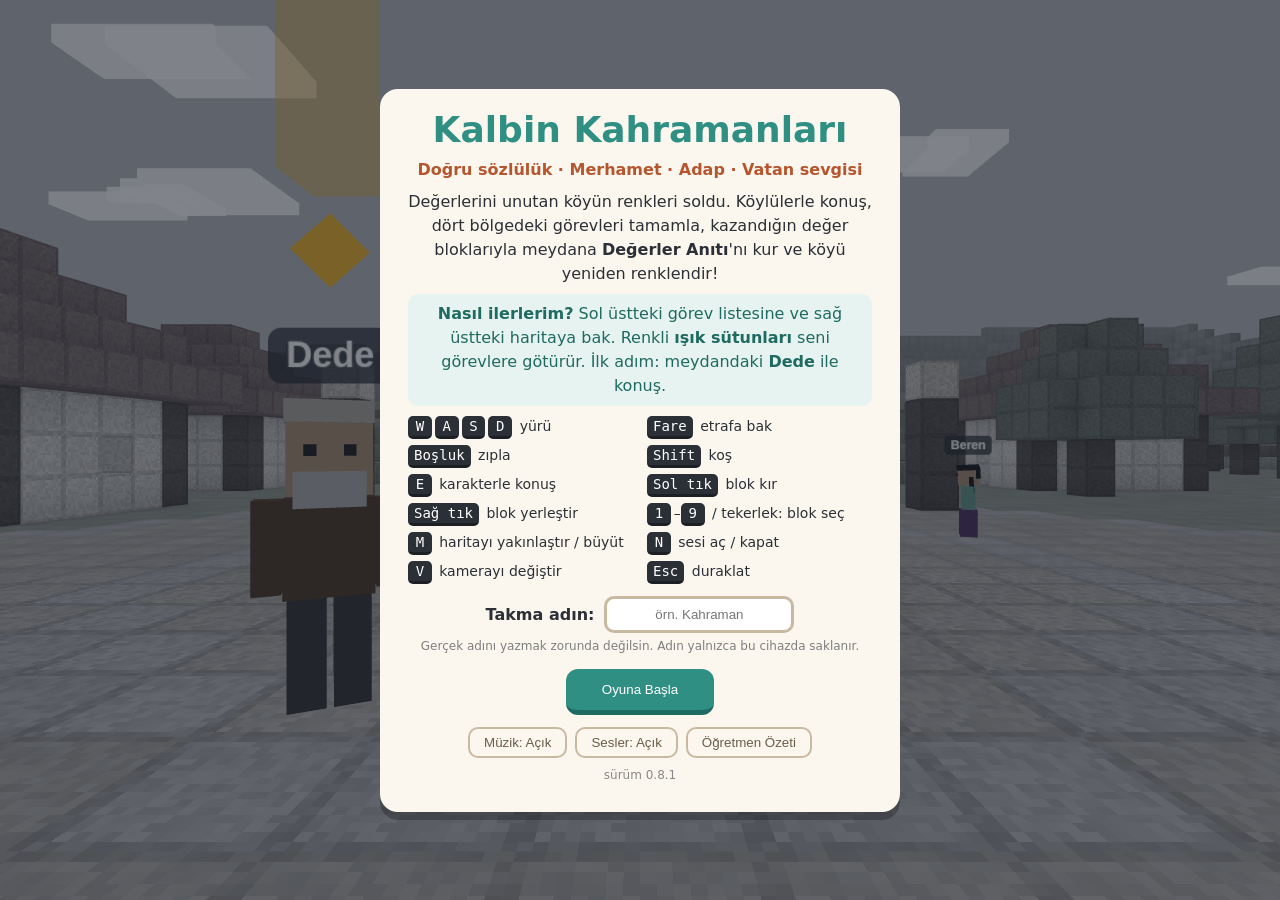
<file: index.html>
<!doctype html>
<html lang="tr">
<head>
  <meta charset="utf-8">
  <meta name="viewport" content="width=device-width, initial-scale=1, maximum-scale=1, user-scalable=no, viewport-fit=cover">
  <title>Kalbin Kahramanları</title>
  <link rel="stylesheet" href="css/style.css?v=10">
</head>
<body>
  <canvas id="oyun"></canvas>

  <div id="hud" class="gizli">
    <div id="nisangah"></div>
    <div id="ust-sol">
      <div class="oyun-adi">Kalbin Kahramanları</div>
      <div id="bolge-adi">Köy Meydanı</div>
    </div>
    <div id="bolge-bildirim"></div>
    <div id="surukle-ipucu" class="gizli">Etrafa bakmak için fareyi basılı tutup sürükle</div>
    <div id="mesaj"></div>
    <div id="konus-ipucu" class="gizli"></div>
    <div id="diyalog" class="gizli">
      <div class="d-ad"></div>
      <div class="d-metin"></div>
      <div class="d-secenekler"></div>
      <div class="d-ipucu"></div>
    </div>
    <div id="envanter-alani">
      <div id="secili-ad"></div>
      <div id="envanter"></div>
    </div>
    <div id="gorev-paneli"></div>
    <button id="ses-dugme" title="Sesi aç / kapat (N)" aria-label="Sesi aç / kapat">🔊</button>
    <canvas id="harita" width="340" height="340"></canvas>
    <div id="harita-ipucu"></div>
  </div>
  <div id="dokunmatik" class="gizli">
    <div id="kol"><div id="kol-topuz"></div></div>
    <button id="d-duraklat" class="d-tus" aria-label="Duraklat">II</button>
    <button id="d-kamera" class="d-tus">Kamera</button>
    <button id="d-koy" class="d-tus">Koy</button>
    <button id="d-kir" class="d-tus">Kır</button>
    <button id="d-zipla" class="d-tus">Zıpla</button>
    <button id="d-konus" class="d-tus gizli">Konuş</button>
  </div>
  <pre id="bilgi" class="gizli"></pre>

  <div id="giris">
    <div class="kart">
      <h1>Kalbin Kahramanları</h1>
      <p class="alt-baslik">Doğru sözlülük · Merhamet · Adap · Vatan sevgisi</p>
      <p>Değerlerini unutan köyün renkleri soldu. Köylülerle konuş, dört bölgedeki görevleri tamamla, kazandığın değer bloklarıyla meydana <b>Değerler Anıtı</b>'nı kur ve köyü yeniden renklendir!</p>
      <p class="ilk-adim"><b>Nasıl ilerlerim?</b> Sol üstteki görev listesine ve sağ üstteki haritaya bak. Renkli <b>ışık sütunları</b> seni görevlere götürür. İlk adım: meydandaki <b>Dede</b> ile konuş.</p>
      <ul class="tuslar dokunmatik-yardim gizli">
        <li><b>Sol kol:</b> yürü</li>
        <li><b>Ekranı kaydır:</b> etrafa bak</li>
        <li><b>Konuş:</b> karakterle konuş</li>
        <li><b>Kır / Koy:</b> blok kır, yerleştir</li>
        <li><b>Zıpla:</b> zıpla</li>
        <li><b>Alttaki kutular:</b> blok seç</li>
        <li><b>Haritaya dokun:</b> yakınlaştır / büyüt</li>
        <li><b>🔊:</b> sesi aç / kapat</li>
        <li><b>II:</b> duraklat</li>
      </ul>
      <ul class="tuslar klavye-yardim">
        <li><kbd>W</kbd><kbd>A</kbd><kbd>S</kbd><kbd>D</kbd> yürü</li>
        <li><kbd>Fare</kbd> etrafa bak</li>
        <li><kbd>Boşluk</kbd> zıpla</li>
        <li><kbd>Shift</kbd> koş</li>
        <li><kbd>E</kbd> karakterle konuş</li>
        <li><kbd>Sol tık</kbd> blok kır</li>
        <li><kbd>Sağ tık</kbd> blok yerleştir</li>
        <li><kbd>1</kbd>–<kbd>9</kbd> / tekerlek: blok seç</li>
        <li><kbd>M</kbd> haritayı yakınlaştır / büyüt</li>
        <li><kbd>N</kbd> sesi aç / kapat</li>
        <li><kbd>V</kbd> kamerayı değiştir</li>
        <li><kbd>Esc</kbd> duraklat</li>
      </ul>
      <label class="ad-alani">
        <span>Takma adın:</span>
        <input id="oyuncu-adi" type="text" maxlength="14" placeholder="örn. Kahraman" autocomplete="off" autocapitalize="words" spellcheck="false">
      </label>
      <p class="ad-notu">Gerçek adını yazmak zorunda değilsin. Adın yalnızca bu cihazda saklanır.</p>
      <button id="basla">Oyuna Başla</button>
      <div class="kart-alt">
        <button id="ses-muzik" class="kucuk-dugme">Müzik: Açık</button>
        <button id="ses-efekt" class="kucuk-dugme">Sesler: Açık</button>
        <button id="son-ac" class="kucuk-dugme gizli">Son Ekran</button>
        <button id="ozet-ac" class="kucuk-dugme">Öğretmen Özeti</button>
        <button id="sifirla" class="kucuk-dugme gizli">Baştan Başla</button>
      </div>
      <p id="hata" class="gizli"></p>
      <p class="surum">sürüm 0.8.1</p>
    </div>
  </div>

  <div id="son" class="katman gizli">
    <div class="kart son-kart">
      <p class="son-unvan">Kalbin Kahramanı</p>
      <h1 class="son-baslik">Tebrikler!</h1>
      <p>Değerler Anıtı'nı kurdun ve köyün renklerini geri getirdin. Bu değerleri kalbinde taşıdıkça renkler hiç solmayacak:</p>
      <div class="son-degerler"></div>
      <p class="son-sayilar"></p>
      <div class="anket">
        <p class="anket-baslik">Bize oyunu anlatır mısın? <small>(isteğe bağlı)</small></p>
        <div class="anket-sorular"></div>
      </div>
      <button id="son-devam" class="ana-dugme">Köyde Gezmeye Devam Et</button>
      <div class="kart-alt">
        <button id="son-ozet" class="kucuk-dugme">Öğretmen Özeti</button>
        <button id="son-sifirla" class="kucuk-dugme">Baştan Başla</button>
      </div>
    </div>
  </div>

  <div id="ozet" class="katman gizli">
    <div class="kart ozet-kart">
      <h2>Öğretmen Özeti · Karar İstatistikleri</h2>
      <div class="ozet-icerik"></div>
      <div class="kart-alt yazdirma">
        <button id="ozet-yazdir" class="kucuk-dugme">Yazdır</button>
        <button id="ozet-indir" class="kucuk-dugme">Veriyi İndir (CSV)</button>
        <button id="ozet-kapat" class="kucuk-dugme">Kapat</button>
      </div>
    </div>
  </div>

  <script>
    // Oyun yüklenemezse sessizce takılmak yerine nedenini göster
    (function () {
      var hatalar = [];
      function goster(metin) {
        if (metin) hatalar.push(metin);
        var kutu = document.getElementById('hata');
        kutu.textContent = 'Oyun yüklenemedi. ' + hatalar.join(' | ');
        kutu.classList.remove('gizli');
      }
      window.kalbinKahramanlariHata = goster;
      window.addEventListener('error', function (e) {
        if (!window.kalbinKahramanlariHazir) goster(e.message + (e.filename ? ' (' + e.filename.split('/').pop() + ':' + e.lineno + ')' : ''));
      });
      window.addEventListener('unhandledrejection', function (e) {
        if (!window.kalbinKahramanlariHazir) goster(String(e.reason && e.reason.message || e.reason));
      });
      document.getElementById('basla').addEventListener('click', function () {
        if (!window.kalbinKahramanlariHazir) goster(hatalar.length ? '' : 'Oyun dosyaları henüz yüklenmedi; birkaç saniye sonra tekrar dene.');
      });
    })();
  </script>
  <script type="module" src="js/main.js?v=10" onerror="kalbinKahramanlariHata('Oyun dosyası indirilemedi (js/main.js).')"></script>
</body>
</html>
</file>
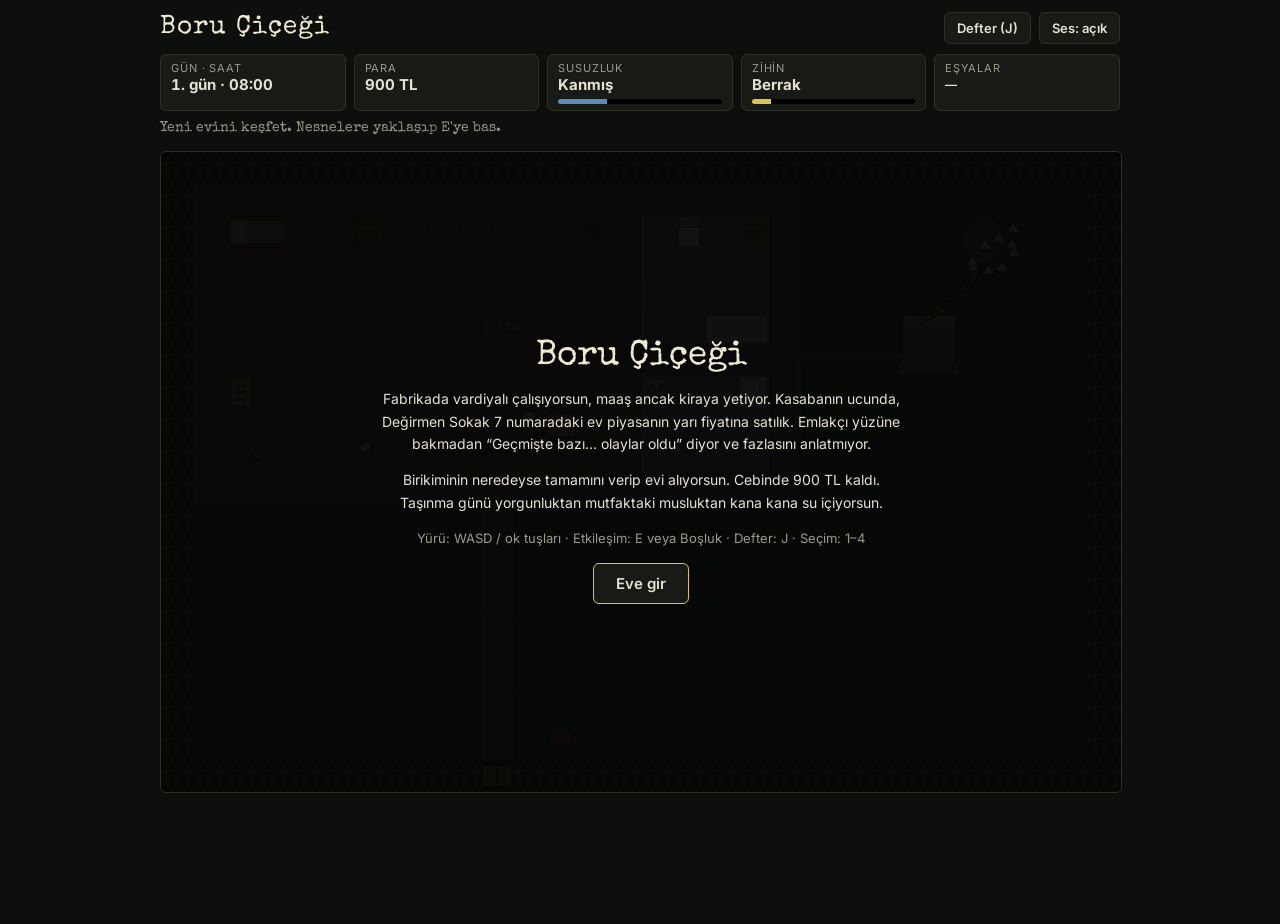
<file: boru-cicegi/index.html>
<!doctype html>
<html lang="tr">
<head>
<meta charset="utf-8">
<meta name="viewport" content="width=device-width, initial-scale=1, viewport-fit=cover">
<style>body{margin:0}</style>
</head>
<body>
<title>Boru Çiçeği</title>
<meta name="claude:viewport-fit-sides" content="cover">
<link rel="preconnect" href="https://fonts.googleapis.com">
<link rel="stylesheet" href="https://fonts.googleapis.com/css2?family=Special+Elite&family=Inter:wght@400;600;700&display=swap">
<style>
/* Layout: tek ekran — üstte durum çubuğu, ortada oyun tuvali, altında dokunmatik kontroller; diyaloglar tuvalin üstünde */
:root{
  color-scheme: dark;
  --bg:#0d0f0c;          /* gece bahçesi */
  --panel:#171a15;
  --line:#2c3128;
  --ink:#e6e2d3;          /* eski kâğıt */
  --muted:#9a9b8b;
  --bloom:#efe9d2;        /* tatula çiçeği beyazı */
  --pollen:#d9c25a;       /* polen sarısı */
  --danger:#c4553f;
  --calm:#7fae8a;
  --f-display:"Special Elite","Courier New",monospace;
  --f-body:"Inter",system-ui,-apple-system,"Segoe UI",sans-serif;
}
[hidden]{display:none!important}
html,body{height:100%}
body{background:var(--bg);color:var(--ink);font-family:var(--f-body);font-size:14px;
  padding-left:max(16px,env(safe-area-inset-left,0px));padding-right:max(16px,env(safe-area-inset-right,0px));padding-block:12px}
.wrap{max-width:960px;margin:0 auto;display:flex;flex-direction:column;gap:10px}
header{display:flex;align-items:baseline;justify-content:space-between;gap:12px;flex-wrap:wrap}
h1{font-family:var(--f-display);font-weight:400;font-size:1.6rem;margin:0;letter-spacing:.04em;color:var(--bloom)}
.tools{display:flex;gap:8px}
button{font:600 13px var(--f-body);color:var(--ink);background:var(--panel);border:1px solid var(--line);border-radius:6px;padding:7px 12px;cursor:pointer}
button:hover{border-color:var(--pollen)}
button:focus-visible{outline:2px solid var(--pollen);outline-offset:2px}
.hud{display:grid;grid-template-columns:repeat(auto-fit,minmax(130px,1fr));gap:8px}
.stat{background:var(--panel);border:1px solid var(--line);border-radius:6px;padding:6px 10px;min-width:0}
.stat small{display:block;color:var(--muted);font-size:11px;letter-spacing:.08em;text-transform:uppercase}
.stat b{font-variant-numeric:tabular-nums;font-size:15px}
.bar{height:5px;background:#000;border-radius:3px;margin-top:5px;overflow:hidden}
.bar i{display:block;height:100%;width:0;transition:width .3s}
#thirstBar{background:#5c8db8} #mindBar{background:var(--pollen)}
.goal{font-family:var(--f-display);color:var(--muted);min-height:1.4em}
.stage{position:relative;width:100%;aspect-ratio:3/2;max-width:100%;background:#000;border:1px solid var(--line);border-radius:6px;overflow:hidden}
canvas{display:block;width:100%;height:100%;image-rendering:pixelated}
.prompt{position:absolute;left:50%;top:10px;transform:translateX(-50%);background:rgba(0,0,0,.7);padding:4px 10px;border-radius:4px;font-size:13px;pointer-events:none}
.toast{position:absolute;right:10px;top:10px;max-width:60%;background:rgba(23,26,21,.92);border-left:3px solid var(--pollen);padding:6px 10px;font-size:13px;pointer-events:none;transition:opacity .4s}
.dialog{position:absolute;left:3%;right:3%;bottom:3%;background:rgba(14,16,12,.95);border:1px solid var(--line);border-radius:6px;padding:14px 16px;display:flex;flex-direction:column;gap:10px;max-height:70%;overflow:auto}
.dialog .who{font-family:var(--f-display);color:var(--pollen);font-size:13px;letter-spacing:.06em}
.dialog p{margin:0;line-height:1.55;white-space:pre-line;font-size:15px}
.dialog .note{font-family:var(--f-display);background:#d8d1b8;color:#2a241a;padding:10px 12px;border-radius:2px;font-size:15px}
.choices{display:flex;flex-wrap:wrap;gap:8px}
.choices button{background:#22261f}
.overlay{position:absolute;inset:0;background:rgba(5,6,5,.94);display:flex;flex-direction:column;align-items:center;justify-content:center;gap:14px;padding:24px;text-align:center;overflow:auto}
.overlay h2{font-family:var(--f-display);font-weight:400;font-size:2.2rem;margin:0;color:var(--bloom);text-wrap:balance}
.overlay p{max-width:58ch;line-height:1.6;margin:0;color:var(--ink)}
.overlay .keys{color:var(--muted);font-size:13px}
.overlay button{font-size:15px;padding:10px 22px;border-color:var(--pollen)}
.journal{position:absolute;inset:0;background:#d8d1b8;color:#2a241a;padding:18px 22px;overflow:auto;font-family:var(--f-display)}
.journal h3{margin:12px 0 6px;font-weight:400;font-size:1.1rem;border-bottom:1px dashed #8a7f62}
.journal ul{margin:0;padding-left:18px;line-height:1.5}
.journal li{margin-bottom:6px}
.journal .hallu{color:#7a2e22}
.journal .hallu.known{text-decoration:line-through;color:#8a7f62}
.journal .done{color:#2f5e3a}
.journal .close{position:sticky;top:0;float:right;background:#2a241a;color:#d8d1b8;border:0}
.pad{display:none;justify-content:space-between;align-items:center;gap:12px;user-select:none;-webkit-user-select:none;touch-action:none}
.dpad{display:grid;grid-template-columns:repeat(3,52px);grid-template-rows:repeat(2,52px);gap:6px}
.dpad button,.acts button{font-size:18px;padding:0;touch-action:none}
.dpad .u{grid-column:2}.dpad .l{grid-column:1;grid-row:2}.dpad .d{grid-column:2;grid-row:2}.dpad .r{grid-column:3;grid-row:2}
.acts{display:flex;gap:10px}.acts button{width:64px;height:64px;border-radius:50%}
@media (pointer:coarse){.pad{display:flex}}
@media (prefers-reduced-motion:reduce){.bar i,.toast{transition:none}}
</style>

<div class="wrap">
  <header>
    <h1>Boru Çiçeği</h1>
    <div class="tools">
      <button id="btnJournal" type="button">Defter (J)</button>
      <button id="btnSound" type="button">Ses: açık</button>
    </div>
  </header>

  <div class="hud">
    <div class="stat"><small>Gün · Saat</small><b id="hTime">1 · 08:00</b></div>
    <div class="stat"><small>Para</small><b id="hMoney">900 TL</b></div>
    <div class="stat"><small>Susuzluk</small><b id="hThirst">—</b><div class="bar"><i id="thirstBar"></i></div></div>
    <div class="stat"><small>Zihin</small><b id="hMind">Berrak</b><div class="bar"><i id="mindBar"></i></div></div>
    <div class="stat"><small>Eşyalar</small><b id="hItems" style="font-size:12px;font-weight:600">—</b></div>
  </div>
  <div class="goal" id="goal"></div>

  <div class="stage" id="stage">
    <canvas id="cv" width="960" height="640"></canvas>
    <div class="prompt" id="prompt" hidden></div>
    <div class="toast" id="toast" style="opacity:0"></div>
    <div class="dialog" id="dialog" hidden>
      <div class="who" id="dWho"></div>
      <p id="dText"></p>
      <div class="choices" id="dChoices"></div>
    </div>
    <div class="journal" id="journal" hidden></div>
    <div class="overlay" id="overlay">
      <h2>Boru Çiçeği</h2>
      <p>Fabrikada vardiyalı çalışıyorsun, maaş ancak kiraya yetiyor. Kasabanın ucunda, Değirmen Sokak 7 numaradaki ev piyasanın yarı fiyatına satılık. Emlakçı yüzüne bakmadan “Geçmişte bazı… olaylar oldu” diyor ve fazlasını anlatmıyor.</p>
      <p>Birikiminin neredeyse tamamını verip evi alıyorsun. Cebinde 900 TL kaldı. Taşınma günü yorgunluktan mutfaktaki musluktan kana kana su içiyorsun.</p>
      <p class="keys">Yürü: WASD / ok tuşları · Etkileşim: E veya Boşluk · Defter: J · Seçim: 1–4</p>
      <button id="btnStart" type="button">Eve gir</button>
    </div>
  </div>

  <div class="pad" id="pad">
    <div class="dpad">
      <button class="u" data-k="up" type="button" aria-label="Yukarı">▲</button>
      <button class="l" data-k="left" type="button" aria-label="Sol">◀</button>
      <button class="d" data-k="down" type="button" aria-label="Aşağı">▼</button>
      <button class="r" data-k="right" type="button" aria-label="Sağ">▶</button>
    </div>
    <div class="acts">
      <button id="padJ" type="button" aria-label="Defter">J</button>
      <button id="padE" type="button" aria-label="Etkileşim">E</button>
    </div>
  </div>
</div>

<script>
"use strict";
// ======================= HARİTA =======================
const T = 32, COLS = 30, ROWS = 20, W = COLS*T, H = ROWS*T;
const MAP = [
"ffffffffffffffffffffffffffffff",
"f###################gggggggggf",
"f#.....#......#,,,,#gggggggggf",
"f#.....#......#,,,,#gggggggggf",
"f#.....d......d,,,,#gggggggggf",
"f#.....#......#,,,,#gggggggggf",
"f###d###......######gggggggggf",
"f#.....#......#,,,,#gggggggggf",
"f#.....d......d,,,,dgggggggggf",
"f#.....#......#,,,,#gggggggggf",
"f#########d#########gggggggggf",
"fgggggggggpggggggggggggggggggf",
"fgggggggggpggggggggggggggggggf",
"fgggggggggpggggggggggggggggggf",
"fgggggggggpggggggggggggggggggf",
"fgggggggggpggggggggggggggggggf",
"fgggggggggpggggggggggggggggggf",
"fgggggggggpggggggggggggggggggf",
"fgggggggggpggggggggggggggggggf",
"ffffffffffGfffffffffffffffffff"];
const SOLID = new Set(["#","f","G"]);
const tileAt = (cx,cy) => (cy<0||cy>=ROWS||cx<0||cx>=COLS) ? "#" : MAP[cy][cx];
const seed = Array.from({length:COLS*ROWS},(_,i)=>{let x=Math.sin(i*91.7)*43758.5;return x-Math.floor(x);});

// ======================= DURUM =======================
function freshState(){
  return {
    day:1, min:8*60, money:900, thirst:30, toxin:12, bottles:0,
    px:11*T+6, py:8*T+6, dir:"down",
    items:{}, clues:{}, flags:{}, ded:{},
    tankClean:false, treeCut:false, covered:false, over:false
  };
}
let S = freshState();

// ======================= METİNLER =======================
const CLUES = {
  contract:{t:"Satış sözleşmesi", d:"Ev şebeke suyuna bağlı değil, bahçedeki depodan besleniyor. Önceki sahipler: Aksoy ailesi. Ev 'acil' satılmış."},
  diary1:{t:"Günlük, sayfa 1", d:"Bahçedeki ağaç beyaz, boru gibi çiçekler açmış. Akşamları ağır, tatlı bir koku."},
  diary2:{t:"Günlük, sayfa 2", d:"Musluk suyu acımsı. Ağız kuruluğu geçmiyor. Geceleri koridorda biri yürüyor."},
  diary3:{t:"Günlük, sayfa 3", d:"Elif olmayan biriyle konuşuyor. Ben de gördüm. Su almaya paramız yok."},
  news:{t:"Gazete kupürü", d:"Aksoy ailesi 'hayalet gördük' diyerek evi terk etti. İkisi hastanede gözlem altında; doktorlar 'toplu panik' demiş."},
  news2:{t:"Gazetenin devamı", d:"Elif Aksoy (9) tedaviden sonra taburcu edildi. Yani Elif yaşıyor."},
  bill:{t:"Su faturası", d:"Şebeke tüketimi: 0 m³. Evin bütün suyu bahçedeki depodan geliyor."},
  mirror:{t:"Aynadaki yüz", d:"Gözbebeklerim kocaman, ışıkta küçülmüyor. Yüzüm kızarık, dudaklarım kupkuru."},
  webSymptoms:{t:"İnternet: belirtiler", d:"Ağız kuruluğu + büyük gözbebeği + kızarıklık + halüsinasyon: antikolinerjik zehirlenme. Kaynak olabilecekler: bazı ilaçlar, tatula gibi bitkiler."},
  treeSeen:{t:"Bahçedeki ağaç", d:"Beyaz, huni biçimli çiçekler, dikenli tohum kapsülleri. Sarı polenleri rüzgârla depoya doğru savruluyor."},
  book:{t:"Bitki ansiklopedisi", d:"Tatula (Datura stramonium), halk arasında boru çiçeği. Bütün kısımları atropin ve skopolamin içerir: ağız kuruluğu, büyük gözbebeği, gerçek sanılan halüsinasyonlar."},
  webFlower:{t:"İnternet: beyaz huni çiçek", d:"Fotoğraf eşleşmesi: Tatula (Datura stramonium). 'Son derece zehirli.'"},
  neighborFlower:{t:"Nermin Teyze'nin sözü", d:"'O şeytan elmasıdır. Köyde hayvanlar bile yaklaşmazdı.'"},
  tankOutside:{t:"Su deposu (dışı)", d:"Kapakta bir çatlak var, üstü sarımsı tozla kaplı."},
  tankInside:{t:"Su deposu (içi)", d:"Suyun yüzeyinde ince sarı bir tabaka var, çürümüş beyaz çiçekler yüzüyor."},
  girl:{t:"Küçük kız", d:"Yatak odasında bir kız gördüm. Adının Elif olduğunu söyledi.", hallu:true},
  writing:{t:"Duvardaki yazı", d:"Salonun duvarında koca harflerle: BU EV SENİ İSTİYOR.", hallu:true},
  shadow:{t:"Gölgeler", d:"Köşelerde insan biçiminde gölgeler dolaşıyor.", hallu:true},
  medium:{t:"Medyum", d:"600 TL ödedim. Tütsü yaktı, dua okudu. Hiçbir şey değişmedi."}
};
const DEDS = {
  poison:{t:"Gördüklerim gerçek değil: zehirleniyorum.", need:()=>S.clues.mirror && (S.clues.diary2||S.clues.webSymptoms)},
  plant:{t:"Bahçedeki bitki tatula (boru çiçeği).", need:()=>S.items.flower && (S.clues.book||S.clues.webFlower||S.clues.neighborFlower)},
  source:{t:"Zehir su deposundan geliyor; polen suya karışıyor.", need:()=>S.clues.tankInside && (S.clues.bill||S.clues.contract||S.clues.diary2)}
};
const DED_TEXT = {
  poison:"Aynadaki o gözler… günlükteki ağız kuruluğu… Bu bir lanet değil. Vücuduma bir şey giriyor.",
  plant:"Beyaz boru çiçekleri. Tatula. Tamamı zehirli, halüsinasyon yapıyor.",
  source:"Bütün suyum o depodan geliyor ve ağacın poleni kapaktaki çatlaktan içeri yağıyor. Her yudumda biraz daha."
};
const allDed = () => S.ded.poison && S.ded.plant && S.ded.source;
const waterSafe = () => S.tankClean && (S.treeCut || S.covered);

// ======================= NESNELER =======================
const OBJ = [
  {id:"bed",x:2,y:2,w:2,h:1,solid:1,label:"Yatak",kind:"bed"},
  {id:"nightstand",x:6,y:2,w:1,h:1,solid:1,label:"Komodin",kind:"crate"},
  {id:"shelf",x:8,y:2,w:3,h:1,solid:1,label:"Kitaplık",kind:"shelf"},
  {id:"phone",x:13,y:2,w:1,h:1,solid:1,label:"Telefon",kind:"phone"},
  {id:"laptop",x:10,y:5,w:2,h:1,solid:1,label:"Dizüstü bilgisayar",kind:"table"},
  {id:"sofa",x:8,y:7,w:1,h:2,solid:1,label:null,kind:"sofa"},
  {id:"box",x:12,y:8,w:1,h:1,solid:1,label:"Taşınma kolisi",kind:"box"},
  {id:"sink",x:16,y:2,w:1,h:1,solid:1,label:"Lavabo ve ayna",kind:"mirror"},
  {id:"cabinet",x:18,y:2,w:1,h:1,solid:1,label:"Banyo dolabı",kind:"crate"},
  {id:"tub",x:17,y:5,w:2,h:1,solid:1,label:null,kind:"tub"},
  {id:"tap",x:15,y:7,w:1,h:1,solid:1,label:"Musluk",kind:"tap"},
  {id:"counter",x:16,y:7,w:1,h:1,solid:1,label:null,kind:"counter"},
  {id:"fridge",x:18,y:7,w:1,h:1,solid:1,label:"Buzdolabı",kind:"fridge"},
  {id:"ladder",x:2,y:7,w:1,h:1,solid:1,label:"Merdiven",kind:"ladder",cond:()=>!S.items.ladder},
  {id:"chest",x:2,y:9,w:2,h:1,solid:1,label:"Eski sandık",kind:"chest"},
  {id:"axe",x:6,y:9,w:1,h:1,solid:0,label:"Balta",kind:"axe",cond:()=>!S.items.axe},
  {id:"tank",x:23,y:5,w:2,h:2,solid:1,label:"Su deposu",kind:"tank"},
  {id:"tree",x:25,y:2,w:2,h:2,solid:1,label:"Bahçedeki ağaç",kind:"tree",cond:()=>!S.treeCut},
  {id:"stump",x:25,y:2,w:2,h:2,solid:0,label:null,kind:"stump",cond:()=>S.treeCut},
  {id:"mailbox",x:12,y:18,w:1,h:1,solid:1,label:"Posta kutusu",kind:"mailbox"},
  {id:"gate",x:10,y:19,w:1,h:1,solid:1,label:"Bahçe kapısı",kind:"none"},
  {id:"neighbor",x:15,y:18,w:1,h:1,solid:1,label:"Nermin Teyze",kind:"npc",cond:()=>S.min>=9*60&&S.min<19*60},
  // halüsinasyonlar
  {id:"girl",x:4,y:4,w:1,h:1,solid:0,label:"Küçük kız",kind:"girl",hallu:1,cond:()=>S.toxin>=35},
  {id:"writing",x:11,y:1,w:2,h:1,solid:1,label:"Duvardaki yazı",kind:"writing",hallu:1,cond:()=>S.toxin>=55}
];
const visible = o => !o.cond || o.cond();

// ======================= DOM =======================
const $ = id => document.getElementById(id);
const cv = $("cv"), ctx = cv.getContext("2d");
const world = document.createElement("canvas"); world.width=W; world.height=H;
const wctx = world.getContext("2d");
const keys = {};
let paused = true, dlgQueue = [], dlgOpen = false, journalOpen = false;

// ======================= SES =======================
let AC=null, droneGain=null, soundOn=true, nextWhisper=0, nextBeat=0;
function initAudio(){
  try{
    AC = new (window.AudioContext||window.webkitAudioContext)();
    droneGain = AC.createGain(); droneGain.gain.value = 0; droneGain.connect(AC.destination);
    [55,58.3,110.6].forEach((f,i)=>{const o=AC.createOscillator();o.type=i===2?"triangle":"sine";o.frequency.value=f;const g=AC.createGain();g.gain.value=i===2?.25:.5;o.connect(g);g.connect(droneGain);o.start();});
  }catch(e){AC=null;}
}
function noiseBurst(dur, freq, vol){
  if(!AC||!soundOn) return;
  const len = Math.floor(AC.sampleRate*dur), buf = AC.createBuffer(1,len,AC.sampleRate), d = buf.getChannelData(0);
  for(let i=0;i<len;i++){ d[i]=(Math.random()*2-1)*Math.sin(Math.PI*i/len); }
  const src=AC.createBufferSource(); src.buffer=buf;
  const bp=AC.createBiquadFilter(); bp.type="bandpass"; bp.frequency.value=freq; bp.Q.value=6;
  const g=AC.createGain(); g.gain.value=vol; const pan = AC.createStereoPanner ? AC.createStereoPanner() : null;
  src.connect(bp); bp.connect(g);
  if(pan){pan.pan.value=Math.random()*2-1; g.connect(pan); pan.connect(AC.destination);} else g.connect(AC.destination);
  src.start();
}
function thump(){
  if(!AC||!soundOn) return;
  const o=AC.createOscillator(), g=AC.createGain(); o.frequency.value=48;
  g.gain.setValueAtTime(.35,AC.currentTime); g.gain.exponentialRampToValueAtTime(.001,AC.currentTime+.25);
  o.connect(g); g.connect(AC.destination); o.start(); o.stop(AC.currentTime+.3);
}
function audioTick(now){
  if(!AC) return;
  const tx = S.toxin/100;
  droneGain.gain.setTargetAtTime(soundOn ? Math.max(0,tx-.15)*.12 : 0, AC.currentTime, .5);
  if(S.toxin>25 && now>nextWhisper){ noiseBurst(.5+Math.random()*.8, 900+Math.random()*1800, .05+tx*.12); nextWhisper = now + (9000-tx*7000)*(0.5+Math.random()); }
  if(S.toxin>70 && now>nextBeat){ thump(); setTimeout(thump,180); nextBeat = now + 1400 - (tx-.7)*1500; }
}

// ======================= DİYALOG =======================
function say(text, opts={}){ dlgQueue.push({text, ...opts}); if(!dlgOpen) nextDlg(); }
function nextDlg(){
  const d = dlgQueue.shift();
  if(!d){ dlgOpen=false; $("dialog").hidden=true; return; }
  dlgOpen=true; $("dialog").hidden=false;
  $("dWho").textContent = d.who || "";
  const p=$("dText"); p.className = d.note ? "note" : ""; p.textContent = d.text;
  const box=$("dChoices"); box.innerHTML="";
  const choices = (d.choices||[{t:"Devam"}]).filter(c=>!c.if || c.if());
  choices.forEach((c,i)=>{
    const b=document.createElement("button"); b.type="button";
    b.textContent = (choices.length>1? (i+1)+". " : "") + c.t;
    b.onclick=()=>{ nextDlg(); if(c.fn) c.fn(); };
    box.appendChild(b);
  });
  box.firstChild && box.firstChild.focus({preventScroll:true});
}
function chooseKey(n){ const b=$("dChoices").children[n]; if(b) b.click(); }
let toastT=0;
function toast(msg){ const t=$("toast"); t.textContent=msg; t.style.opacity=1; clearTimeout(toastT); toastT=setTimeout(()=>t.style.opacity=0,3200); }

function addClue(id){
  if(S.clues[id]) return;
  S.clues[id]=true; toast("Deftere eklendi: "+CLUES[id].t);
  checkDeductions();
}
function checkDeductions(){
  for(const k in DEDS){
    if(!S.ded[k] && DEDS[k].need()){
      S.ded[k]=true;
      say(DED_TEXT[k], {who:"ÇIKARIM · "+DEDS[k].t});
      if(allDed()) say("Artık ne olduğunu biliyorum. Depoyu temizlemem ve polenin içeri girmesini durdurmam lazım: ya ağacı keserim ya da depoyu sıkıca örterim. O zamana kadar musluktan içmemeliyim.", {who:"PLAN"});
    }
  }
}

// ======================= ZAMAN =======================
const hhmm = m => { m = ((m%1440)+1440)%1440; return String(Math.floor(m/60)).padStart(2,"0")+":"+String(Math.floor(m%60)).padStart(2,"0"); };
function addMin(m){
  S.min += m;
  S.thirst = Math.min(100, S.thirst + m/60*6);
  S.toxin = Math.max(0, S.toxin - m/60*0.6);
  if(S.day===3 && !S.flags.loan && S.min>=12*60){ S.flags.loan=true; S.money-=350; toast("Kredi taksiti hesabından çekildi: −350 TL"); }
}
function drink(fromTap){
  if(fromTap){
    const dose = waterSafe() ? 0 : 12 + 3*S.day;
    S.toxin += dose; S.thirst = Math.max(0,S.thirst-55); addMin(5);
    return dose;
  }
  S.bottles--; S.thirst = Math.max(0,S.thirst-55); addMin(5); return 0;
}
function sleep(forced){
  const tox = S.toxin;
  S.day++; S.min = 8*60; S.thirst = Math.min(100,S.thirst+20); S.toxin = Math.max(0,S.toxin-6);
  if(S.tankClean && !(S.treeCut||S.covered)){ S.tankClean=false; S.flags.repollen=true; }
  if(S.day>=8){ return ending("escape"); }
  let txt = forced ? "Bir yerde yere yığıldın. Gözlerini açtığında sabah olmuş.\n\n" : "";
  if(tox>60) txt += "Rüyanda bahçedeki ağaç pencereye kadar uzandı. Beyaz çiçekleri ağız gibi açılıp kapanıyordu. Ter içinde uyandın.";
  else if(tox>35) txt += "Gece boyunca koridordan ayak sesleri geldi. Kalkıp bakmaya cesaret edemedin.";
  else txt += "Deliksiz uyudun. Pencereden giren ışık her şeyi daha az korkutucu gösteriyor.";
  say(txt, {who:"GÜN "+S.day});
  if(S.flags.repollen){ S.flags.repollen=false; say("Depo temizdi ama kapak hâlâ açık. Gece boyunca polen yine içeri dolmuş olmalı.", {who:"DÜŞÜNCE"}); }
}

// ======================= ETKİLEŞİMLER =======================
const ACT = {
  bed(){ say(S.min<20*60 ? "Henüz erken ama çok yorgunsun." : "Uyku vakti.", {choices:[{t:"Uyu (sabaha kadar)",fn:()=>sleep(false)},{t:"Vazgeç"}]}); },
  nightstand(){
    if(!S.clues.diary1){ say("12 Haziran. Taşındık! Bahçedeki ağaç beyaz, boru gibi çiçekler açmış. Akşamları ağır, tatlı bir koku geliyor. Elif çiçeklere bayılıyor. — N. Aksoy",{note:1,who:"ÇEKMECEDE BİR GÜNLÜK SAYFASI"}); addClue("diary1"); addMin(10); }
    else say("Çekmece boş. İçinde kurumuş bir beyaz çiçek yaprağı var.");
  },
  shelf(){
    if(S.items.flower && !S.clues.book){ say("Önceki sahiplerden kalan eski bir bitki ansiklopedisi. Çiçek örneğini sayfalarla karşılaştırıyorsun…\n\nTATULA (Datura stramonium), halk arasında boru çiçeği, şeytan elması. Huni biçimli beyaz çiçekler, dikenli tohum kapsülleri. Bitkinin bütün kısımları atropin ve skopolamin içerir. Belirtiler: ağız kuruluğu, büyümüş gözbebekleri, kızarıklık, gerçek sanılan halüsinasyonlar.\n\nKenara kurşun kalemle yazılmış: “Kemik gibi kuru, pancar gibi kırmızı, yarasa gibi kör, deli gibi.”",{who:"KİTAPLIK"}); addClue("book"); addMin(25); }
    else if(S.clues.book) say("Ansiklopedi tatula sayfasında açık duruyor.");
    else say("Tozlu kitaplar: yemek tarifleri, bir atlas, kalın bir bitki ansiklopedisi. Elinde bir örnek olsa karşılaştırabilirdin.");
  },
  phone(){
    say("Eski bir sabit telefon. Yanında bir el ilanı: “MEDYUM SEMA — Evinizdeki kötü ruhları kovarım. 600 TL.”",{who:"TELEFON",choices:[
      {t:"Medyumu ara (600 TL)", if:()=>!S.clues.medium, fn:()=>{ if(S.money<600) return say("Bu kadar paran yok."); S.money-=600; addMin(120); say("Medyum geldi. Tütsü yaktı, odaların köşelerine tuz döktü, dualar okudu. Parayı alıp gitti.\n\nAkşam gölgeler yine köşedeydi.",{who:"MEDYUM"}); addClue("medium"); }},
      {t:"Kapat"}]});
  },
  laptop(){
    say("Kasabanın yavaş interneti. Ne aratacaksın?",{who:"DİZÜSTÜ BİLGİSAYAR",choices:[
      {t:"Evin adresini ara", fn:()=>{ addMin(20); if(!S.clues.news){ say("YEREL HABER — Değirmen Sokak 7 numarada oturan Aksoy ailesi, evde 'hayaletler' gördüklerini söyleyerek evi terk etti. Ailenin iki üyesi hastanede gözlem altına alındı. Doktorlar olayı 'toplu panik' olarak değerlendirdi.",{note:1}); addClue("news"); } else if(!S.clues.news2){ say("Takip haberi: Elif Aksoy (9) tedaviden sonra taburcu edildi. Doktorlar zehirlenme şüphesini araştırıyor ama kaynak bulunamamış.",{note:1}); addClue("news2"); } else say("Yeni bir şey çıkmadı."); }},
      {t:"Belirtilerini ara", if:()=>S.clues.mirror, fn:()=>{ addMin(20); say("Ağız kuruluğu, büyük gözbebekleri, kızarıklık, halüsinasyon… Sonuçların hepsi aynı şeyi söylüyor: ANTİKOLİNERJİK ZEHİRLENME. Kaynak olabilecekler: bazı ilaçlar ve tatula gibi bitkiler.",{note:1}); addClue("webSymptoms"); }},
      {t:"“Beyaz huni çiçek” ara", if:()=>S.clues.treeSeen, fn:()=>{ addMin(20); if(S.items.flower){ say("Çiçek örneğinin fotoğrafını yüklüyorsun. Eşleşme: TATULA (Datura stramonium). Uyarı: Son derece zehirli. Polen ve tohumları bile tehlikeli.",{note:1}); addClue("webFlower"); } else say("Yüzlerce benzer çiçek çıktı. Elinde bir örnek olsa karşılaştırabilirdin."); }},
      {t:"Kapat"}]});
  },
  box(){
    if(!S.clues.contract){ say("SATIŞ SÖZLEŞMESİ — Değirmen Sokak No:7. Önceki malik: Nihat Aksoy. Ek not: Mülk şehir şebekesine bağlı değildir. Kullanım suyu bahçedeki depodan sağlanır.\n\nKenarda emlakçının el yazısı: 'Acil satış.'",{note:1,who:"KOLİDE"}); addClue("contract"); addMin(10); }
    else say("Koli. Tabaklar, birkaç kıyafet. Hayatının hepsi üç koliye sığmış.");
  },
  sink(){
    if(S.toxin>=30 && !S.clues.mirror){ say("Aynaya bakıyorsun. Gözbebeklerin kocaman, karanlık. Işığı yaktığında bile küçülmüyorlar. Yüzün kızarık, dudakların çatlamış. Ağzının içi zımpara gibi.",{who:"AYNA"}); addClue("mirror"); addMin(5); }
    else if(S.clues.mirror) say(S.toxin>=30 ? "Gözbebeklerin hâlâ kocaman." : "Gözbebeklerin normale dönmüş. Yüzündeki kızarıklık geçmiş.",{who:"AYNA"});
    else say("Yorgun bir yüz. Bir şey göremiyorsun.",{who:"AYNA"});
  },
  cabinet(){
    if(!S.clues.diary3){ say("2 Temmuz. Elif odasında olmayan biriyle konuşuyor. Dün gece ben de gördüm, kapının ardında duruyordu. Herkes evin lanetli olduğunu söylüyor. Bir haftadır kasabadan su alacak paramız yok. Gitmemiz lazım.",{note:1,who:"İLAÇLARIN ARKASINDA BİR GÜNLÜK SAYFASI"}); addClue("diary3"); addMin(10); }
    else say("Boş ilaç kutuları.");
  },
  tap(){
    const warn = allDed() && !waterSafe();
    say(warn ? "Bu su zehirli. Biliyorsun." : (waterSafe() ? "Depo temiz. Su artık güvenli." : "Mutfak musluğu. Su biraz bulanık."),{who:"MUSLUK",choices:[
      {t:"Musluktan iç", fn:()=>{ const d=drink(true); if(d>0 && S.clues.diary2) toast("Acımsı bir tat…"); }},
      {t:"Vazgeç"}]});
  },
  fridge(){
    if(S.bottles>0) say("Buzdolabında "+S.bottles+" şişe su var.",{choices:[{t:"Şişe sudan iç",fn:()=>drink(false)},{t:"Kapat"}]});
    else say("Buzdolabı neredeyse boş. Hiç şişe su yok. Marketten alabilirsin (bahçe kapısı).");
  },
  ladder(){ S.items.ladder=true; toast("Merdiveni aldın"); addMin(5); },
  axe(){ S.items.axe=true; toast("Baltayı aldın"); addMin(5); },
  chest(){
    if(!S.clues.diary2){ say("Sandıkta eski bir gazete ve bir günlük sayfası var.\n\n20 Haziran. Musluk suyu acımsı, tadı değişti. Ağzım sürekli kuru, ne kadar içsem geçmiyor. Geceleri koridorda biri yürüyor. Nihat duymadığını söylüyor.",{note:1,who:"ESKİ SANDIK"}); addClue("diary2"); addMin(15);
      if(!S.clues.news){ say("Gazete kupürü: Aksoy ailesi 'hayalet gördük' diyerek evi terk etti. İkisi hastanede gözlem altında.",{note:1}); addClue("news"); } }
    else say("Sandıkta eski çocuk çizimleri var. Birinde bir ev, yanında kocaman beyaz çiçekli bir ağaç.");
  },
  tank(){
    if(!S.items.ladder){ say("Beton bir kaidenin üstünde paslı metal bir depo. Borusu mutfağa gidiyor. Kapakta bir çatlak var ve üstü sarımsı bir tozla kaplı. İçine bakmak için merdiven lazım.",{who:"SU DEPOSU"}); addClue("tankOutside"); return; }
    if(!S.clues.tankInside){ say("Merdivene çıkıp kapağı aralıyorsun. Ağır, tatlı bir koku yükseliyor. Suyun yüzeyinde ince sarı bir tabaka var, çürümüş beyaz çiçekler yüzüyor. Kapaktaki çatlaktan içeri sürekli sarı toz yağıyor.",{who:"SU DEPOSU"}); addClue("tankOutside"); addClue("tankInside"); addMin(15); return; }
    const opts = [];
    if(allDed() && !S.tankClean) opts.push({t:"Depoyu boşalt ve temizle (2 saat)", fn:()=>{ addMin(120); S.tankClean=true; say("Vanayı açıp depoyu boşaltıyorsun. Dibe çökmüş sarı çamuru kovalarla taşıyor, depoyu fırçalıyorsun. Sonra temiz suyla dolduruyorsun.",{who:"SU DEPOSU"}); afterFix(); }});
    if(allDed() && !S.covered && S.items.tarp) opts.push({t:"Çatlak kapağı brandayla sıkıca ört (30 dk)", fn:()=>{ addMin(30); S.covered=true; say("Brandayı kapağın üstüne gerip iple sıkıca bağlıyorsun. Artık içeri toz giremez.",{who:"SU DEPOSU"}); afterFix(); }});
    opts.push({t:"Bırak"});
    let txt = S.tankClean ? (S.treeCut||S.covered ? "Depo temiz ve korunuyor." : "Depo temiz ama kapak hâlâ çatlak. Polen yeniden dolacak.") : "Sarı tabaka suyun üstünde duruyor.";
    if(allDed() && !S.covered && !S.items.tarp && !S.treeCut) txt += "\nKapağı örtmek için marketten branda alabilirsin.";
    if(!allDed()) txt += "\nNeyle karşı karşıya olduğunu tam bilmiyorsun.";
    say(txt,{who:"SU DEPOSU",choices:opts});
  },
  tree(){
    const opts=[];
    if(!S.items.flower) opts.push({t:"Bir çiçek kopar (örnek)", fn:()=>{ S.items.flower=true; addMin(5); toast("Çiçek örneğini aldın"); checkDeductions(); }});
    if(allDed() && S.items.axe) opts.push({t:"Ağacı kes (3 saat)", fn:()=>{ addMin(180); S.treeCut=true; say("Saatlerce balta sallıyorsun. Kökleri de söküp dikenli kapsülleri torbaya dolduruyorsun. Elini yüzünü yıkarken ağız kuruluğun ilk kez biraz hafifliyor.",{who:"AĞAÇ"}); afterFix(); }});
    else if(allDed() && !S.items.axe) opts.push({t:"(Kesmek için balta lazım. Depoda olabilir.)", fn:()=>{}});
    opts.push({t:"Bırak"});
    let txt = "Beyaz, huni biçimli çiçekleri ve dikenli tohum kapsülleri olan, insan boyunu aşmış bir bitki. Rüzgâr estikçe sarı polen depoya doğru savruluyor.";
    if(S.toxin>55) txt += "\n\nYaprakları sen bakınca kıpırdıyor gibi. Çiçekler sana dönmüş.";
    say(txt,{who:"BAHÇEDEKİ AĞAÇ",choices:opts}); addClue("treeSeen");
  },
  mailbox(){
    if(S.day>=2 && !S.clues.bill){ say("SU FATURASI — Değirmen Sokak 7. Şebeke tüketimi: 0 m³. Not: Mülk şebekeye bağlı değildir; tüketim bahçe deposundan karşılanır.",{note:1,who:"POSTA KUTUSU"}); addClue("bill"); }
    else if(S.day>=3 && !S.flags.loanMail){ S.flags.loanMail=true; say("Bankadan mektup: 'Kredi taksitiniz bugün hesabınızdan tahsil edilecektir: 350 TL.'",{note:1,who:"POSTA KUTUSU"}); }
    else say("Posta kutusu boş.");
  },
  gate(){
    say("Sokak sessiz. Market on dakika yürüme mesafesinde.",{who:"BAHÇE KAPISI",choices:[
      {t:"Markete git (1 saat)", if:()=>S.min>=8*60 && S.min<21*60, fn:shop},
      {t:"(Market kapalı. 08:00–21:00)", if:()=>!(S.min>=8*60 && S.min<21*60), fn:()=>{}},
      {t:"Geri dön"}]});
  },
  neighbor(){
    const lines=[];
    if(!S.flags.met){ S.flags.met=true; lines.push("Hoş geldin evladım. Ben Nermin, yan evdeyim. Bu eve kimse uzun dayanamadı. Aksoylar iyi insanlardı… Bir gün bağırıp çağırarak çıktılar, kızcağızı ambulans aldı."); }
    if(S.items.flower && !S.clues.neighborFlower){ lines.push("O elindeki ne? Aman, at onu! O şeytan elmasıdır. Bizim köyde tatula derlerdi. Hayvanlar bile yaklaşmazdı."); addClue("neighborFlower"); }
    else if(S.clues.tankOutside && !S.flags.askTank){ S.flags.askTank=true; lines.push("O depo mu? Aksoylar taşındığından beri kimse temizlemedi. O ağaç da kendi kendine bitti deponun dibinde. Kimse dikmedi."); }
    if(S.toxin>45) lines.push("Gözlerin kıpkırmızı olmuş. Sen iyi misin?");
    if(!lines.length) lines.push(waterSafe() ? "Bugün daha iyi görünüyorsun. Yüzüne renk gelmiş." : "Kendine iyi bak evladım. O evde bir tuhaflık var.");
    lines.forEach(l=>say(l,{who:"NERMİN TEYZE"})); addMin(10);
  },
  girl(){
    const ls = ["Sen de mi duyuyorsun? Ağaç geceleri şarkı söylüyor.","Suyun tadı acı, değil mi? Annem de öyle derdi.","Benim adım Elif. Burası benim odam."];
    say(ls[Math.floor(Math.random()*ls.length)],{who:"KÜÇÜK KIZ"}); addClue("girl"); S.flags.girlFade=true;
  },
  writing(){ say("Duvarda kocaman, akan harfler var: BU EV SENİ İSTİYOR.\n\nGözlerini kırpıyorsun. Harfler hâlâ orada… ya da değil.",{who:"DUVAR"}); addClue("writing"); }
};
function shop(){
  addMin(60);
  say("Kasabanın küçük marketi. Kasadaki adam seni süzüyor: 'Değirmen Sokak'taki eve mi taşındın?'",{who:"MARKET · Paran: "+S.money+" TL",choices:[
    {t:"6 şişe su al (80 TL)", fn:()=>{ if(S.money<80) return say("Paran yetmiyor."); S.money-=80; S.bottles+=6; toast("6 şişe su aldın"); shopAgain(); }},
    {t:"Branda ve ip al (150 TL)", if:()=>!S.items.tarp, fn:()=>{ if(S.money<150) return say("Paran yetmiyor."); S.money-=150; S.items.tarp=true; toast("Branda ve ip aldın"); shopAgain(); }},
    {t:"Eve dön"}]});
}
function shopAgain(){ say("Başka bir şey?",{who:"MARKET · Paran: "+S.money+" TL",choices:[
  {t:"6 şişe su daha (80 TL)", fn:()=>{ if(S.money<80) return say("Paran yetmiyor."); S.money-=80; S.bottles+=6; toast("6 şişe su aldın"); shopAgain(); }},
  {t:"Branda ve ip (150 TL)", if:()=>!S.items.tarp, fn:()=>{ if(S.money<150) return say("Paran yetmiyor."); S.money-=150; S.items.tarp=true; toast("Branda ve ip aldın"); shopAgain(); }},
  {t:"Eve dön"}]}); }
function afterFix(){
  if(waterSafe()) say("Kaynak kesildi. Artık musluk suyu temiz. Tek yapman gereken temiz su içip zehrin vücudundan atılmasını beklemek.",{who:"PLAN"});
  else if(S.tankClean) say("Depo temiz ama polen girmeye devam ederse bir gecede yine dolar. Ya ağacı kes ya da kapağı ört.",{who:"PLAN"});
  else say("Polenin girişi kesildi ama depodaki su hâlâ zehirli. Depoyu boşaltıp temizlemelisin.",{who:"PLAN"});
}

// ======================= SONLAR =======================
const ENDINGS = {
  good:{h:"Temiz Su", p:"Günler geçtikçe köşelerdeki gölgeler soluyor. Elif'in sesi artık gelmiyor; çünkü Elif hiç burada değildi. Nermin Teyze'yle birlikte belediyeye dilekçe veriyorsunuz, sokak şebekeye bağlanacak.\n\nBir akşam bahçede oturuyorsun. Ağır, tatlı bir koku yok artık. Sadece ıslak toprak."},
  poison:{h:"Beyaz Çiçekler", p:"Gerçekle hayal arasındaki çizgi tamamen kayboldu. Nermin Teyze seni bahçede, ağacın dibinde konuşurken bulup ambulans çağırdı.\n\nDoktorlar 'toplu panik' demedi bu kez ama kaynağı da bulamadılar. Bir ay sonra Değirmen Sokak 7 yine satılık: yarı fiyatına."},
  escape:{h:"Kaçış", p:"Bir hafta daha dayanamadın. Evi alış fiyatının çok altına emlakçıya geri sattın. Borçla, bir valizle kasabadan ayrılırken arkana bakmadın.\n\nBahçedeki ağaç yeni sahiplerini bekliyor."}
};
function ending(k){
  S.over=true; paused=true; dlgQueue=[]; nextDlg();
  const e=ENDINGS[k], o=$("overlay");
  const solved = Object.keys(S.ded).filter(x=>S.ded[x]).length;
  o.innerHTML = `<h2>Son: ${e.h}</h2><p style="white-space:pre-line">${e.p}</p><p class="keys">Gün ${S.day} · Çıkarımlar ${solved}/3 · Kalan para ${S.money} TL</p><button id="btnAgain" type="button">Baştan başla</button>`;
  o.hidden=false;
  $("btnAgain").onclick=()=>{ S=freshState(); shadows.length=0; o.hidden=true; paused=false; intro(); };
}

// ======================= GÖLGELER =======================
const shadows=[];
function updateShadows(dt){
  const want = S.toxin<45 ? 0 : Math.min(5, 1+Math.floor((S.toxin-45)/12));
  while(shadows.length<want){
    let x,y,tries=0;
    do{ x=(1+Math.random()*28)*T; y=(1+Math.random()*17)*T; tries++; }while(Math.hypot(x-S.px,y-S.py)<200 && tries<20);
    shadows.push({x,y,ph:Math.random()*6,life:0});
  }
  while(shadows.length>want) shadows.pop();
  const chase = S.toxin>=70;
  shadows.forEach(s=>{
    s.life+=dt; s.ph+=dt;
    const dx=S.px+10-s.x, dy=S.py+10-s.y, d=Math.hypot(dx,dy)||1;
    const sp = chase ? 38 : 14;
    if(chase || d<160){ s.x+=dx/d*sp*dt; s.y+=dy/d*sp*dt; } else { s.x+=Math.cos(s.ph*.7)*10*dt; s.y+=Math.sin(s.ph*.5)*10*dt; }
    if(d<18 && !dlgOpen){
      addClue("shadow");
      flash=1; thump();
      say(["Gölge içinden geçti. Buz gibi bir şey göğsüne doldu, dizlerin titredi.","Bir el omzuna dokundu. Döndüğünde kimse yoktu.","Kulağının dibinde biri adını fısıldadı."][Math.floor(Math.random()*3)]);
      addMin(20); s.x=(1+Math.random()*28)*T; s.y=(1+Math.random()*17)*T;
    }
  });
}

// ======================= HAREKET =======================
function rectHitsSolid(x,y,w,h){
  const x0=Math.floor(x/T), x1=Math.floor((x+w-1)/T), y0=Math.floor(y/T), y1=Math.floor((y+h-1)/T);
  for(let cy=y0;cy<=y1;cy++) for(let cx=x0;cx<=x1;cx++) if(SOLID.has(tileAt(cx,cy))) return true;
  for(const o of OBJ){ if(!o.solid||!visible(o)) continue;
    if(x<(o.x+o.w)*T && x+w>o.x*T && y<(o.y+o.h)*T && y+h>o.y*T) return true; }
  return false;
}
const PS = 20;
function move(dt){
  let vx=0, vy=0;
  if(keys.left) vx--; if(keys.right) vx++; if(keys.up) vy--; if(keys.down) vy++;
  if(vx||vy){ if(Math.abs(vx)>=Math.abs(vy)) S.dir = vx<0?"left":"right"; else S.dir = vy<0?"up":"down"; }
  const thirstSlow = S.thirst>=90 ? .6 : 1;
  let sp = 130*thirstSlow;
  if(S.toxin>=85){ vx += Math.sin(perfNow/700)*.5; vy += Math.cos(perfNow/900)*.5; }
  const len=Math.hypot(vx,vy); if(!len) return;
  vx=vx/len*sp*dt; vy=vy/len*sp*dt;
  if(!rectHitsSolid(S.px+vx,S.py,PS,PS)) S.px+=vx;
  if(!rectHitsSolid(S.px,S.py+vy,PS,PS)) S.py+=vy;
}
function nearestObj(){
  const cx=S.px+PS/2, cy=S.py+PS/2; let best=null, bd=1e9;
  for(const o of OBJ){
    if(!o.label||!visible(o)) continue;
    const rx=Math.max(o.x*T,Math.min(cx,(o.x+o.w)*T)), ry=Math.max(o.y*T,Math.min(cy,(o.y+o.h)*T));
    const d=Math.hypot(cx-rx,cy-ry);
    if(d<26 && d<bd){bd=d;best=o;}
  }
  return best;
}
function interact(){
  if(paused||S.over) return;
  if(dlgOpen){ const b=$("dChoices").children; if(b.length===1) b[0].click(); return; }
  const o=nearestObj(); if(o && ACT[o.id]) ACT[o.id]();
}

// ======================= ÇİZİM =======================
let perfNow=0, flash=0, pollen=[];
for(let i=0;i<40;i++) pollen.push({t:Math.random()});
function drawTile(c,cx,cy){
  const x=cx*T,y=cy*T,r=seed[cy*COLS+cx];
  if(c==="#"){ c="#"; wctx.fillStyle="#3a352d"; wctx.fillRect(x,y,T,T); wctx.fillStyle="#4a443a"; wctx.fillRect(x,y,T,6); return; }
  if(c==="f"){ wctx.fillStyle="#1d2a17"; wctx.fillRect(x,y,T,T); wctx.fillStyle="#5a4a32"; for(let i=4;i<T;i+=10) wctx.fillRect(x+i,y+4,4,T-8); wctx.fillRect(x,y+10,T,3); return; }
  if(c==="G"){ wctx.fillStyle="#1d2a17"; wctx.fillRect(x,y,T,T); wctx.fillStyle="#7a6a4a"; wctx.fillRect(x+2,y+6,T-4,T-12); wctx.fillStyle="#3a2e1e"; wctx.fillRect(x+15,y+6,2,T-12); return; }
  if(c==="g"){ wctx.fillStyle = r>.5?"#26361f":"#233220"; wctx.fillRect(x,y,T,T); wctx.fillStyle="#30442a"; wctx.fillRect(x+r*24,y+(1-r)*24,3,3); wctx.fillRect(x+(1-r)*20+6,y+r*20+4,2,4); return; }
  if(c==="p"){ wctx.fillStyle="#5b5141"; wctx.fillRect(x,y,T,T); wctx.fillStyle="#4c4436"; wctx.fillRect(x+r*20,y+6,8,5); return; }
  if(c===","){ wctx.fillStyle=((cx+cy)%2)?"#6c7471":"#5e6663"; wctx.fillRect(x,y,T,T); return; }
  // ahşap zemin / kapı
  wctx.fillStyle = c==="d" ? "#5a4530" : "#4d3b29"; wctx.fillRect(x,y,T,T);
  wctx.fillStyle="#3f3022"; wctx.fillRect(x,y+((cx*7)%4)*8,T,1); wctx.fillRect(x,y+15,T,1);
}
function drawObj(o){
  const x=o.x*T,y=o.y*T,w=o.w*T,h=o.h*T, c=wctx, t=perfNow/1000;
  switch(o.kind){
    case "bed": c.fillStyle="#5a3f2a"; c.fillRect(x+2,y+2,w-4,h-4); c.fillStyle="#8a8f9a"; c.fillRect(x+6,y+5,w-12,h-10); c.fillStyle="#cfcfc4"; c.fillRect(x+6,y+5,14,h-10); break;
    case "crate": c.fillStyle="#6b4e33"; c.fillRect(x+4,y+4,w-8,h-8); c.fillStyle="#4a3524"; c.fillRect(x+4,y+14,w-8,2); break;
    case "shelf": c.fillStyle="#4a3524"; c.fillRect(x+2,y+2,w-4,h-6); for(let i=0;i<14;i++){ c.fillStyle=["#7a3b2e","#3d5a6b","#6b6a3d","#5a3d6b"][i%4]; c.fillRect(x+6+i*6.4,y+6,4,10);} break;
    case "phone": c.fillStyle="#4a3524"; c.fillRect(x+4,y+8,w-8,h-12); c.fillStyle="#222"; c.fillRect(x+9,y+11,14,8); break;
    case "table": c.fillStyle="#5a4330"; c.fillRect(x+4,y+6,w-8,h-10); c.fillStyle="#222"; c.fillRect(x+22,y+9,20,12); c.fillStyle=`rgba(120,170,220,${.5+.2*Math.sin(t*2)})`; c.fillRect(x+24,y+10,16,8); break;
    case "sofa": c.fillStyle="#4b2f2f"; c.fillRect(x+4,y+2,w-6,h-4); c.fillStyle="#5d3a3a"; c.fillRect(x+10,y+6,w-14,h-12); break;
    case "box": c.fillStyle="#9a7a50"; c.fillRect(x+4,y+6,w-8,h-10); c.fillStyle="#c9b07a"; c.fillRect(x+14,y+6,4,h-10); break;
    case "mirror": c.fillStyle="#d8dcd8"; c.fillRect(x+6,y+12,w-12,h-14); c.fillStyle="#8fa3ad"; c.fillRect(x+8,y+1,w-16,10); break;
    case "tub": c.fillStyle="#d8dcd8"; c.fillRect(x+2,y+4,w-4,h-6); c.fillStyle="#9fb4bf"; c.fillRect(x+6,y+8,w-12,h-14); break;
    case "tap": c.fillStyle="#8a8f8f"; c.fillRect(x+2,y+4,w-4,h-6); c.fillStyle="#5a6f6a"; c.fillRect(x+6,y+8,w-12,h-14); c.fillStyle="#c0c0c0"; c.fillRect(x+14,y+4,4,8); break;
    case "counter": c.fillStyle="#7a7f7f"; c.fillRect(x+1,y+4,w-2,h-6); break;
    case "fridge": c.fillStyle="#c9ccc6"; c.fillRect(x+3,y+1,w-6,h-2); c.fillStyle="#888"; c.fillRect(x+w-10,y+8,2,10); break;
    case "ladder": c.strokeStyle="#a88a5a"; c.lineWidth=3; c.beginPath(); c.moveTo(x+9,y+2); c.lineTo(x+9,y+30); c.moveTo(x+23,y+2); c.lineTo(x+23,y+30); for(let i=6;i<30;i+=7){c.moveTo(x+9,y+i);c.lineTo(x+23,y+i);} c.stroke(); break;
    case "chest": c.fillStyle="#4f3a22"; c.fillRect(x+3,y+5,w-6,h-8); c.fillStyle="#a08040"; c.fillRect(x+w/2-3,y+12,6,6); break;
    case "axe": c.fillStyle="#7a5a3a"; c.save(); c.translate(x+16,y+16); c.rotate(-.7); c.fillRect(-2,-12,4,24); c.fillStyle="#aab"; c.fillRect(-2,-13,10,7); c.restore(); break;
    case "tank": {
      c.fillStyle="#555b55"; c.fillRect(x+2,y+h-14,w-4,12);
      c.fillStyle="#6f8086"; c.fillRect(x+6,y+4,w-12,h-18); c.fillStyle="#7f9096"; c.fillRect(x+6,y+4,w-12,8);
      c.fillStyle= S.covered? "#3d5a7a" : "rgba(217,194,90,.55)"; c.fillRect(x+8,y+4,w-16,6);
      if(!S.covered){ c.strokeStyle="#222"; c.lineWidth=1.5; c.beginPath(); c.moveTo(x+20,y+5); c.lineTo(x+30,y+9); c.lineTo(x+38,y+5); c.stroke(); }
      c.strokeStyle="#4a4f4a"; c.lineWidth=4; c.beginPath(); c.moveTo(x+6,y+h-20); c.lineTo(20*T-2,y+h-20); c.lineTo(20*T-2,8.5*T); c.stroke();
      break; }
    case "tree": {
      c.fillStyle="#3a2a1a"; c.fillRect(x+w/2-5,y+h/2,10,h/2);
      c.fillStyle="#1f3a1d"; c.beginPath(); c.arc(x+w/2,y+h/2-2,w/2-2,0,7); c.fill();
      c.fillStyle="#2c4d27"; c.beginPath(); c.arc(x+w/2-8,y+h/2-8,w/3,0,7); c.fill();
      const sway = S.toxin>55 ? Math.sin(t*1.5)*3 : 0;
      for(let i=0;i<9;i++){ const a=i*0.7+t*0.05, fx=x+w/2+Math.cos(a*2.3)*(w/3)+sway, fy=y+h/2-4+Math.sin(a*1.7)*(h/3);
        c.fillStyle="#efe9d2"; c.beginPath(); c.moveTo(fx,fy); c.lineTo(fx-5,fy+9); c.lineTo(fx+5,fy+9); c.fill(); c.fillStyle="#b9a6c9"; c.fillRect(fx-1,fy+7,2,2); }
      break; }
    case "stump": c.fillStyle="#4a3a2a"; c.beginPath(); c.arc(x+w/2,y+h/2+8,9,0,7); c.fill(); c.fillStyle="#6a5a3a"; c.beginPath(); c.arc(x+w/2,y+h/2+8,5,0,7); c.fill(); break;
    case "mailbox": c.fillStyle="#3a2a1a"; c.fillRect(x+14,y+14,4,18); c.fillStyle="#8a3b2e"; c.fillRect(x+6,y+4,20,12); break;
    case "npc": person(c,x+16,y+16,"#7a5a6a","#d9b99a",false); c.fillStyle="#ddd"; c.fillRect(x+10,y+2,12,5); break;
    case "girl": { const a = .35+.35*Math.abs(Math.sin(t*.8)); c.globalAlpha=a; person(c,x+16,y+16,"#e8e4dc","#e8d8c8",false); c.globalAlpha=1; break; }
    case "writing": c.fillStyle=`rgba(140,20,20,${.6+.3*Math.sin(t*3)})`; c.font="bold 13px 'Special Elite',monospace"; c.fillText("BU EV SENİ",x+2,y+14); c.fillText("İSTİYOR",x+10,y+28); break;
  }
}
function person(c,x,y,body,skin,eyes){
  c.fillStyle=body; c.beginPath(); c.arc(x,y+4,9,0,7); c.fill();
  c.fillStyle=skin; c.beginPath(); c.arc(x,y-6,6,0,7); c.fill();
}
function drawPlayer(c){
  const x=S.px+PS/2, y=S.py+PS/2;
  c.fillStyle="rgba(0,0,0,.35)"; c.beginPath(); c.ellipse(x,y+10,9,4,0,0,7); c.fill();
  person(c,x,y,"#3d5468","#d8b48f");
  c.fillStyle="#222"; const o={up:[0,-9],down:[0,-4],left:[-3,-6],right:[3,-6]}[S.dir];
  if(S.dir!=="up"){ c.fillRect(x+o[0]-3,y+o[1]-1,2,2); c.fillRect(x+o[0]+1,y+o[1]-1,2,2); }
}
function drawWorld(){
  for(let cy=0;cy<ROWS;cy++) for(let cx=0;cx<COLS;cx++) drawTile(MAP[cy][cx],cx,cy);
  // halüsinasyon: kanlı ayak izleri
  if(S.toxin>=50){ wctx.fillStyle="rgba(110,20,20,.55)"; for(let i=0;i<8;i++){ wctx.beginPath(); wctx.ellipse(9*T+i*14,4*T+ (i%2)*10+Math.sin(i)*20,3,5,0,0,7); wctx.fill(); } }
  OBJ.forEach(o=>{ if(visible(o)) drawObj(o); });
  // polen: ağaçtan depoya
  if(!S.treeCut){ pollen.forEach(p=>{ p.t+=0.0015+(S.covered?0:0); if(p.t>1)p.t=0;
    const sx=26*T, sy=3*T, ex=24*T, ey=5.2*T, px=sx+(ex-sx)*p.t+Math.sin(p.t*12+perfNow/600)*10, py=sy+(ey-sy)*p.t+Math.cos(p.t*9)*6;
    wctx.fillStyle=`rgba(217,194,90,${.7*(1-p.t*.4)})`; wctx.fillRect(px,py,2,2); }); }
  drawPlayer(wctx);
  // gölgeler
  shadows.forEach(s=>{ const a=Math.min(.85,s.life*.6)*(.7+.3*Math.sin(s.ph*2));
    wctx.fillStyle=`rgba(5,5,8,${a})`; wctx.beginPath(); wctx.ellipse(s.x,s.y,10,20,0,0,7); wctx.fill(); wctx.beginPath(); wctx.arc(s.x,s.y-22,8,0,7); wctx.fill();
    if(S.toxin>=65){ wctx.fillStyle=`rgba(230,220,180,${a})`; wctx.fillRect(s.x-4,s.y-24,2,2); wctx.fillRect(s.x+2,s.y-24,2,2);} });
  // gece karanlığı
  const m=S.min%1440, night = m>=20*60||m<6*60 ? 1 : m>=18*60 ? (m-18*60)/120 : 0;
  if(night>0){
    const g=wctx.createRadialGradient(S.px+10,S.py+10,30,S.px+10,S.py+10,220);
    g.addColorStop(0,"rgba(0,0,10,0)"); g.addColorStop(1,`rgba(2,3,12,${.72*night})`);
    wctx.fillStyle=g; wctx.fillRect(0,0,W,H);
  }
}
function render(){
  drawWorld();
  const tx=S.toxin, amp = tx>40 ? (tx-40)/60*7 : 0, t=perfNow/1000;
  ctx.save();
  ctx.filter = tx>30 ? `hue-rotate(${Math.sin(t*.3)*(tx-30)*.8}deg) saturate(${1+(tx-30)/60})` : "none";
  if(amp>0){ const sh=8; for(let y=0;y<H;y+=sh){ const off=Math.sin(y*.02+t*1.8)*amp; ctx.drawImage(world,0,y,W,sh,off,y,W,sh); } }
  else ctx.drawImage(world,0,0);
  ctx.filter="none";
  if(tx>=70){ ctx.globalAlpha=.18; ctx.drawImage(world,6+Math.sin(t)*4,3); ctx.globalAlpha=1; }
  // vinyet
  if(tx>20){ const g=ctx.createRadialGradient(W/2,H/2,H*.35,W/2,H/2,H*.85); g.addColorStop(0,"rgba(0,0,0,0)"); g.addColorStop(1,`rgba(20,0,10,${Math.min(.75,(tx-20)/80)})`); ctx.fillStyle=g; ctx.fillRect(0,0,W,H); }
  if(tx>45 && Math.random()<(tx-45)/2000){ ctx.fillStyle="rgba(255,255,255,.06)"; ctx.fillRect(0,0,W,H); }
  if(flash>0){ ctx.fillStyle=`rgba(255,240,230,${flash*.5})`; ctx.fillRect(0,0,W,H); flash=Math.max(0,flash-.05); }
  ctx.restore();
}

// ======================= HUD / DEFTER =======================
const mindLabel = t => t<25?"Berrak":t<45?"Huzursuz":t<70?"Bulanık":t<85?"Kopuyor":"Kayboluyor";
function goalText(){
  if(waterSafe()) return "Temiz su iç ve dinlen. Zehrin vücudundan atılmasını bekle.";
  if(allDed()){
    const need=[]; if(!S.tankClean) need.push("depoyu temizle"); if(!S.treeCut&&!S.covered) need.push(S.items.axe?"ağacı kes ya da depoyu ört":"baltayı bul ya da branda al");
    return "Çözüm: "+need.join(", ")+". Bu arada şişe su iç.";
  }
  if(Object.keys(S.clues).length<2) return "Yeni evini keşfet. Nesnelere yaklaşıp E'ye bas.";
  if(!S.ded.poison) return S.toxin>=30 ? "Kendinde bir tuhaflık var. Bir aynaya bak." : "Bu evde neler olmuş? İpuçlarını topla.";
  if(!S.ded.plant) return S.items.flower ? "Çiçeğin ne olduğunu öğren: kitaplık, internet ya da komşu." : "Bahçedeki ağacı incele.";
  if(!S.ded.source) return S.items.ladder ? "Su deposunun içine bak." : "Su deposunun içine bakmak için merdiven bul.";
  return "";
}
function hud(){
  $("hTime").textContent = S.day+". gün · "+hhmm(S.min);
  $("hMoney").textContent = S.money+" TL";
  $("hThirst").textContent = S.thirst>=90?"Dayanılmaz":S.thirst>=65?"Susamış":S.thirst>=35?"Normal":"Kanmış";
  $("thirstBar").style.width = S.thirst+"%";
  $("hMind").textContent = mindLabel(S.toxin);
  $("mindBar").style.width = Math.min(100,S.toxin)+"%";
  const it=[]; if(S.items.ladder)it.push("merdiven"); if(S.items.axe)it.push("balta"); if(S.items.flower)it.push("çiçek örneği"); if(S.items.tarp)it.push("branda"); if(S.bottles)it.push(S.bottles+" şişe su");
  $("hItems").textContent = it.join(", ")||"—";
  $("goal").textContent = goalText();
  const o = (!paused && !dlgOpen) ? nearestObj() : null;
  const pr=$("prompt"); if(o){ pr.hidden=false; pr.textContent="E · "+o.label; } else pr.hidden=true;
}
function renderJournal(){
  const j=$("journal"), known=S.ded.poison;
  const real = Object.keys(S.clues).filter(k=>!CLUES[k].hallu), hal = Object.keys(S.clues).filter(k=>CLUES[k].hallu);
  j.innerHTML = `<button class="close" id="jClose" type="button">Kapat (J)</button>
  <h3>Bulduklarım</h3><ul>${real.map(k=>`<li><b>${CLUES[k].t}:</b> ${CLUES[k].d}</li>`).join("")||"<li>Henüz bir şey yok.</li>"}</ul>
  <h3>Gördüklerim</h3><ul>${hal.map(k=>`<li class="hallu ${known?"known":""}"><b>${CLUES[k].t}:</b> ${CLUES[k].d}</li>`).join("")||"<li>Tuhaf bir şey görmedim… henüz.</li>"}</ul>
  ${known&&hal.length?"<p class='done'>Bunların hiçbiri gerçek değildi.</p>":""}
  <h3>Çıkarımlar</h3><ul>${Object.keys(DEDS).map(k=>`<li class="${S.ded[k]?"done":""}">${S.ded[k]?"✔ "+DEDS[k].t:"? …"}</li>`).join("")}</ul>
  <h3>Yapılacaklar</h3><ul><li>${goalText()||"—"}</li></ul>`;
  $("jClose").onclick=toggleJournal;
}
function toggleJournal(){ if(S.over||$("overlay").hidden===false) return; journalOpen=!journalOpen; $("journal").hidden=!journalOpen; if(journalOpen) renderJournal(); }

// ======================= DÖNGÜ =======================
let last=performance.now(), hudT=0;
function loop(now){
  const dt=Math.min(.05,(now-last)/1000); last=now; perfNow=now;
  const active = !paused && !dlgOpen && !journalOpen && !S.over;
  if(active){
    move(dt);
    addMin(dt*3);            // 1 sn = 3 oyun dakikası
    updateShadows(dt);
    if(S.thirst>=100){ const b=S.bottles>0; say(b ? "Boğazın yanıyor. Buzdolabına koşup bir şişe suyu bir dikişte bitiriyorsun." : "Boğazın yanıyor, dayanamıyorsun. Musluğa koşup kana kana içiyorsun.",{who:"SUSUZLUK"}); drink(!b); }
    if(S.min>=25*60){ sleep(true); }
    if(S.toxin>=100) ending("poison");
    else if(waterSafe() && S.toxin<15) ending("good");
  }
  render(); audioTick(now);
  if((hudT+=dt)>.1){ hudT=0; hud(); }
  requestAnimationFrame(loop);
}

// ======================= GİRDİ =======================
const KEYMAP={ArrowUp:"up",KeyW:"up",ArrowDown:"down",KeyS:"down",ArrowLeft:"left",KeyA:"left",ArrowRight:"right",KeyD:"right"};
addEventListener("keydown",e=>{
  if(KEYMAP[e.code]){ keys[KEYMAP[e.code]]=true; e.preventDefault(); }
  if(e.code==="KeyJ"){ toggleJournal(); }
  if((e.code==="KeyE"||e.code==="Space"||e.code==="Enter") && !e.repeat){ if(e.code!=="KeyE" && document.activeElement && document.activeElement.tagName==="BUTTON") return; e.preventDefault(); interact(); }
  if(dlgOpen && /^Digit[1-4]$/.test(e.code)) chooseKey(+e.code.slice(5)-1);
});
addEventListener("keyup",e=>{ if(KEYMAP[e.code]) keys[KEYMAP[e.code]]=false; });
addEventListener("blur",()=>{ for(const k in keys) keys[k]=false; });
document.querySelectorAll(".dpad button").forEach(b=>{
  const k=b.dataset.k;
  b.addEventListener("pointerdown",e=>{e.preventDefault();keys[k]=true;b.setPointerCapture(e.pointerId);});
  ["pointerup","pointercancel","lostpointercapture"].forEach(ev=>b.addEventListener(ev,()=>keys[k]=false));
});
$("padE").onclick=interact; $("padJ").onclick=toggleJournal;
$("btnJournal").onclick=toggleJournal;
$("btnSound").onclick=()=>{ soundOn=!soundOn; $("btnSound").textContent="Ses: "+(soundOn?"açık":"kapalı"); };

function intro(){
  say("Değirmen Sokak 7. Duvarlar nemli, pencereler kirli ama artık senin. Taşınma kolisini salona bıraktın.",{who:"1. GÜN"});
  say("Garip… Musluk suyunun tadı biraz acımsıydı. Neyse, yorgunluktandır.",{who:"DÜŞÜNCE"});
}
$("btnStart").onclick=()=>{ $("overlay").hidden=true; if(!AC) initAudio(); else AC.resume(); paused=false; intro(); };

// Açık görüntüleyicide güncelleme gelirse oyunu koru
window.claude?.hot?.snapshot?.(()=>({S, started:$("overlay").hidden}));
function start(data){
  if(data && data.S){ S=data.S; if(data.started){ $("overlay").hidden=true; paused=false; } }
  requestAnimationFrame(loop);
}
window.claude?.hot?.ready ? window.claude.hot.ready(start) : start(window.claude?.hot?.data ?? {});
</script>

</body>
</html>
</file>
<file: css/style.css>
* { box-sizing: border-box; }
html, body {
  margin: 0;
  height: 100%;
  overflow: hidden;
  background: #b4b9bf;
  font-family: "Trebuchet MS", "Segoe UI", system-ui, sans-serif;
  color: #fff;
  user-select: none;
  -webkit-user-select: none;
  -webkit-touch-callout: none;
  -webkit-tap-highlight-color: transparent;
  touch-action: none;
  overscroll-behavior: none;
}
#oyun { position: fixed; inset: 0; display: block; width: 100%; height: 100%; touch-action: none; }
.gizli { display: none !important; }

kbd {
  display: inline-block;
  min-width: 1.7em;
  padding: 2px 6px;
  margin-right: 3px;
  border-radius: 5px;
  border-bottom: 3px solid rgba(0, 0, 0, 0.35);
  background: #f4f2ee;
  color: #2b2f36;
  font: bold 0.8em inherit;
  text-align: center;
}

/* ---------- Oyun içi gösterge ---------- */
#hud { position: fixed; inset: 0; pointer-events: none; }
#nisangah {
  position: absolute; left: 50%; top: 50%;
  width: 18px; height: 18px; transform: translate(-50%, -50%);
  background:
    linear-gradient(#fff, #fff) center / 2px 100% no-repeat,
    linear-gradient(#fff, #fff) center / 100% 2px no-repeat;
  filter: drop-shadow(0 0 1px #000);
  opacity: 0.85;
}
#ust-sol {
  position: absolute; left: 14px; top: 12px;
  padding: 8px 14px;
  border-radius: 10px;
  background: rgba(30, 36, 46, 0.6);
}
.oyun-adi { font-size: 13px; letter-spacing: 1px; text-transform: uppercase; opacity: 0.8; }
#bolge-adi { font-size: 20px; font-weight: bold; }
#bolge-bildirim {
  position: absolute; left: 50%; top: 18%;
  transform: translateX(-50%);
  padding: 10px 26px;
  border-radius: 12px;
  background: rgba(30, 36, 46, 0.65);
  font-size: 26px; font-weight: bold; text-align: center;
  opacity: 0; transition: opacity 0.5s;
  width: max-content; max-width: min(560px, calc(100vw - 660px));
  min-width: 200px;
}
#bolge-bildirim.gorunur { opacity: 1; }
#surukle-ipucu {
  position: absolute; left: 50%; top: 12px; transform: translateX(-50%);
  padding: 6px 12px; border-radius: 8px;
  background: rgba(30, 36, 46, 0.6); font-size: 13px;
}
#yardim {
  position: absolute; right: 12px; top: 12px;
  display: flex; gap: 6px 16px; flex-wrap: wrap; justify-content: flex-end;
  max-width: calc(100vw - 330px);
  padding: 7px 14px;
  border-radius: 10px;
  background: rgba(30, 36, 46, 0.6);
  font-size: 13px;
  opacity: 0.9;
}
#bilgi {
  position: fixed; left: 14px; bottom: 14px; margin: 0;
  padding: 8px 12px; border-radius: 8px;
  background: rgba(0, 0, 0, 0.6);
  font: 12px/1.5 ui-monospace, Consolas, monospace;
  pointer-events: none;
}

/* ---------- Giriş / duraklatma ekranı ---------- */
#giris {
  position: fixed; inset: 0;
  display: flex; align-items: center; justify-content: center;
  padding: 16px;
  background: rgba(24, 30, 40, 0.55);
}
.kart {
  width: min(520px, 100%);
  padding: 26px 30px 28px;
  border-radius: 18px;
  background: #fbf7ee;
  color: #2b2f36;
  text-align: center;
  box-shadow: 0 8px 0 rgba(0, 0, 0, 0.25);
}
.kart h1 { margin: 0; font-size: 42px; color: #2f8f83; }
.alt-baslik { margin: 6px 0 14px; font-weight: bold; color: #b5562f; }
.kart p { line-height: 1.5; }
.tuslar {
  list-style: none; padding: 0; margin: 16px 0 22px;
  display: grid; grid-template-columns: 1fr 1fr; gap: 9px 14px;
  text-align: left; font-size: 15px;
}
.tuslar kbd { background: #2b2f36; color: #fff; }
#basla {
  padding: 13px 36px;
  border: 0; border-radius: 12px;
  border-bottom: 5px solid #1f6a61;
  background: #2f8f83; color: #fff;
  font: bold 20px inherit;
  cursor: pointer;
}
#basla:hover { background: #37a295; }
#basla:active { transform: translateY(2px); border-bottom-width: 3px; }

/* ---------- Envanter çubuğu ---------- */
#envanter-alani {
  position: absolute; left: 50%; bottom: 14px; transform: translateX(-50%);
  display: flex; flex-direction: column; align-items: center; gap: 6px;
}
#secili-ad {
  padding: 3px 12px; border-radius: 8px;
  background: rgba(30, 36, 46, 0.6);
  font-size: 15px; font-weight: bold; min-height: 1.6em;
}
#envanter {
  display: flex; gap: 5px; padding: 6px;
  border-radius: 12px;
  background: rgba(30, 36, 46, 0.7);
}
.yuva {
  position: relative;
  width: 52px; height: 52px;
  border-radius: 8px;
  border: 3px solid rgba(255, 255, 255, 0.18);
  background: rgba(255, 255, 255, 0.08);
}
.yuva.secili { border-color: #fff; background: rgba(255, 255, 255, 0.22); }
.yuva.deger { border-style: dashed; }
.yuva.deger.secili, .yuva.deger.var { border-style: solid; }
.yuva .tus { position: absolute; left: 4px; top: 1px; font-size: 11px; opacity: 0.75; }
.yuva .adet {
  position: absolute; right: 4px; bottom: 1px;
  font-size: 14px; font-weight: bold; text-shadow: 0 1px 2px #000;
}
.yuva .kup {
  position: absolute; left: 11px; top: 11px; width: 24px; height: 24px;
  border-radius: 3px;
  box-shadow: inset -5px -5px 0 rgba(0, 0, 0, 0.22), inset 3px 3px 0 rgba(255, 255, 255, 0.25);
}
.yuva.bos-deger .kup { opacity: 0.35; }
#mesaj {
  position: absolute; left: 50%; bottom: 128px; transform: translateX(-50%);
  max-width: 90vw; padding: 8px 18px; border-radius: 10px;
  background: rgba(30, 36, 46, 0.8);
  font-size: 16px; text-align: center;
  opacity: 0; transition: opacity 0.35s;
}
#mesaj.gorunur { opacity: 1; }
@media (max-width: 760px) { #yardim { display: none; } }

/* ---------- Dokunmatik kumandalar (tablet / telefon) ---------- */
#envanter { pointer-events: auto; }
#dokunmatik { position: fixed; inset: 0; pointer-events: none; }
#kol {
  position: absolute; left: max(22px, env(safe-area-inset-left)); bottom: 96px;
  width: 132px; height: 132px; border-radius: 50%;
  background: rgba(30, 36, 46, 0.45);
  border: 3px solid rgba(255, 255, 255, 0.35);
  pointer-events: auto; touch-action: none;
}
#kol-topuz {
  position: absolute; left: 50%; top: 50%;
  width: 56px; height: 56px; margin: -28px 0 0 -28px;
  border-radius: 50%;
  background: rgba(255, 255, 255, 0.8);
}
.d-tus {
  position: absolute;
  width: 78px; height: 78px; border-radius: 50%;
  border: 3px solid rgba(255, 255, 255, 0.45);
  background: rgba(30, 36, 46, 0.55);
  color: #fff; font: bold 16px inherit;
  pointer-events: auto; touch-action: none;
  -webkit-user-select: none; user-select: none;
}
.d-tus.basili { background: rgba(255, 255, 255, 0.4); }
#d-zipla { right: max(22px, env(safe-area-inset-right)); bottom: 96px; }
#d-kir { right: calc(max(22px, env(safe-area-inset-right)) + 90px); bottom: 122px; }
#d-koy { right: max(22px, env(safe-area-inset-right)); bottom: 186px; }
#d-kamera { right: 14px; top: 14px; width: 84px; height: 44px; border-radius: 12px; font-size: 14px; }
#d-duraklat { right: 108px; top: 14px; width: 48px; height: 44px; border-radius: 12px; }
body.dokunmatik #yardim, body.dokunmatik #surukle-ipucu { display: none !important; }
body.dokunmatik .yuva { width: 46px; height: 46px; }
body.dokunmatik .yuva .kup { left: 8px; top: 8px; }
@media (max-width: 700px) {
  body.dokunmatik .yuva { width: 34px; height: 34px; }
  body.dokunmatik .yuva .kup { left: 5px; top: 5px; width: 18px; height: 18px; }
  body.dokunmatik .yuva .tus { display: none; }
  .kart h1 { font-size: 30px; }
}
@media (max-height: 520px) {
  .kart { padding: 14px 20px 16px; }
  .kart h1 { font-size: 26px; }
  .kart p { margin: 6px 0; font-size: 14px; }
  .tuslar { margin: 8px 0 12px; gap: 4px 14px; font-size: 13px; }
  #kol, #d-zipla { bottom: 70px; }
  #d-kir { bottom: 90px; }
  #d-koy { bottom: 156px; }
}

#hata {
  margin: 14px 0 0; padding: 8px 12px; border-radius: 8px;
  background: #fde3e0; color: #9b2318;
  font-size: 13px; text-align: left; word-break: break-word;
  user-select: text; -webkit-user-select: text;
}
.surum { margin: 12px 0 0; font-size: 12px; opacity: 0.55; }

/* ---------- Konuşma ---------- */
.ilk-adim { margin: 8px 0 0; padding: 8px 12px; border-radius: 10px; background: #e6f3f0; color: #1f6a61; }
#konus-ipucu {
  position: absolute; left: 50%; top: 58%; transform: translateX(-50%);
  padding: 8px 18px; border-radius: 10px;
  background: rgba(30, 36, 46, 0.8);
  font-size: 18px; font-weight: bold; white-space: nowrap;
}
#diyalog {
  position: absolute; left: 50%; bottom: 18px; transform: translateX(-50%);
  width: min(900px, calc(100vw - 28px));
  padding: 30px 28px 14px;
  border-radius: 16px;
  border: 3px solid #2f8f83;
  background: rgba(251, 247, 238, 0.97);
  color: #2b2f36;
  pointer-events: auto;
  box-shadow: 0 6px 0 rgba(0, 0, 0, 0.25);
}
.d-ad {
  position: absolute; left: 22px; top: -20px;
  padding: 5px 18px; border-radius: 10px;
  background: #2f8f83; color: #fff;
  font-size: 20px; font-weight: bold;
}
.d-metin { font-size: 24px; line-height: 1.45; min-height: 2.9em; }
.d-secenekler { display: flex; flex-direction: column; gap: 8px; margin-top: 10px; }
.d-secenek {
  display: flex; align-items: center; gap: 12px;
  padding: 10px 14px;
  border: 3px solid #d8d2c4; border-radius: 12px;
  background: #fff; color: #2b2f36;
  font: 21px inherit; text-align: left;
  cursor: pointer;
}
.d-secenek.secili { border-color: #2f8f83; background: #e6f3f0; }
.d-no {
  flex: none; width: 1.7em; height: 1.7em; line-height: 1.7em;
  border-radius: 8px; background: #2b2f36; color: #fff;
  font-size: 0.8em; font-weight: bold; text-align: center;
}
.d-ipucu { margin-top: 8px; font-size: 14px; text-align: right; opacity: 0.6; }
#hud.konusuyor #envanter-alani, #hud.konusuyor #nisangah, #hud.konusuyor #mesaj { display: none; }
body.konusuyor #dokunmatik { display: none; }
#d-konus {
  right: calc(max(22px, env(safe-area-inset-right)) + 90px); bottom: 212px;
  background: rgba(47, 143, 131, 0.85);
}
@media (max-height: 520px) {
  #d-konus { bottom: 176px; }
  #diyalog { padding: 22px 18px 8px; bottom: 8px; }
  .d-metin { font-size: 18px; min-height: 0; }
  .d-secenek { font-size: 16px; padding: 6px 10px; }
  .d-secenekler { gap: 5px; }
}

/* ---------- Görev paneli ve harita ---------- */
#gorev-paneli {
  position: absolute; left: 14px; top: 86px;
  width: 270px; max-height: calc(100vh - 200px); overflow: hidden;
  padding: 10px 12px;
  border-radius: 12px;
  background: rgba(30, 36, 46, 0.72);
  font-size: 13px; line-height: 1.35;
}
.g-baslik { font-size: 12px; letter-spacing: 1px; text-transform: uppercase; opacity: 0.75; }
.g-yonerge {
  margin: 4px 0 8px; padding: 7px 9px; border-radius: 8px;
  background: rgba(240, 180, 41, 0.22); border-left: 4px solid #f0b429;
  font-size: 14px;
}
.g-satir { padding: 6px 0 5px; border-top: 1px solid rgba(255, 255, 255, 0.14); }
.g-ust { display: flex; align-items: center; gap: 7px; }
.g-nokta { width: 12px; height: 12px; border-radius: 50%; border: 2px solid #fff; flex: none; }
.g-bolge { flex: 1; font-weight: bold; font-size: 14px; }
.g-bolge small { font-weight: normal; opacity: 0.7; }
.g-sayi { font-weight: bold; }
.g-cubuk { height: 5px; margin: 4px 0; border-radius: 3px; background: rgba(255, 255, 255, 0.16); overflow: hidden; }
.g-cubuk i { display: block; height: 100%; border-radius: 3px; transition: width 0.6s; }
.g-alt { opacity: 0.92; }
.g-puan { font-size: 11px; opacity: 0.65; }
.g-satir.bitti .g-alt { color: #9be7b0; font-weight: bold; }
#harita {
  position: absolute; right: 14px; top: 12px;
  width: 170px; height: 170px;
  border-radius: 12px;
  border: 3px solid rgba(255, 255, 255, 0.85);
  box-shadow: 0 3px 0 rgba(0, 0, 0, 0.3);
  background: #555;
}
#hud.konusuyor #gorev-paneli { opacity: 0.25; }
body.dokunmatik #harita { top: 68px; width: 140px; height: 140px; }

#diyalog.anlatici { border-color: #b5562f; }
#diyalog.anlatici .d-ad { background: #b5562f; }
#diyalog.anlatici .d-metin { font-style: italic; }
@media (max-width: 900px), (max-height: 620px) {
  #gorev-paneli { width: 230px; font-size: 12px; top: 80px; }
  #gorev-paneli .g-puan, #gorev-paneli .g-cubuk { display: none; }
  .g-yonerge { font-size: 12px; }
}
@media (max-height: 520px) {
  #gorev-paneli .g-satir { display: none; }
  body.dokunmatik #harita { width: 104px; height: 104px; }
}

@media (max-width: 1000px) { #bolge-bildirim { max-width: 44vw; font-size: 20px; top: 30%; } }

/* ---------- Harita görünümleri, oyuncu adı ---------- */
#harita { pointer-events: auto; cursor: pointer; }
#harita.buyuk {
  right: auto; left: 50%; top: 50%;
  width: min(78vh, 78vw); height: min(78vh, 78vw);
  transform: translate(-50%, -50%);
  z-index: 5;
  box-shadow: 0 0 0 100vmax rgba(20, 24, 32, 0.55);
}
body.dokunmatik #harita.buyuk { top: 50%; width: min(78vh, 78vw); height: min(78vh, 78vw); }
#harita-ipucu {
  position: absolute; right: 14px; top: 190px; width: 176px;
  font-size: 11px; text-align: center; opacity: 0.85;
  text-shadow: 0 1px 2px #000;
}
body.dokunmatik #harita-ipucu { top: 216px; width: 146px; }
.ad-alani {
  display: flex; align-items: center; justify-content: center; gap: 10px;
  margin: 4px 0 0; font-weight: bold;
}
#oyuncu-adi {
  width: 190px; padding: 8px 12px;
  border: 3px solid #c9b9a0; border-radius: 10px;
  background: #fff; color: #2b2f36;
  font: bold 18px inherit; text-align: center;
  user-select: text; -webkit-user-select: text;
}
#oyuncu-adi:focus { outline: none; border-color: #2f8f83; }
.ad-notu { margin: 4px 0 14px !important; font-size: 12px; opacity: 0.6; }
@media (max-height: 520px) { #harita-ipucu { display: none; } }

/* Giriş kartı küçük ekranlarda taşmasın, kaydırılabilsin */
.kart { max-height: calc(100vh - 24px); max-height: calc(100dvh - 24px); overflow-y: auto; touch-action: pan-y; padding: 20px 28px; }
.kart h1 { font-size: 36px; }
.kart p { margin: 8px 0; }
.alt-baslik { margin: 2px 0 8px; }
.tuslar { margin: 10px 0 12px; gap: 6px 14px; font-size: 14px; }
.g-sayi { font-size: 12px; white-space: nowrap; }
.g-satir { padding: 5px 0 4px; }

/* ---------- Kart düğmeleri, son ekran, öğretmen özeti ---------- */
.kart-alt { display: flex; flex-wrap: wrap; justify-content: center; gap: 8px; margin-top: 12px; }
.kucuk-dugme {
  padding: 6px 14px;
  border: 2px solid #c9b9a0; border-radius: 10px;
  background: transparent; color: #6a5c49;
  font: 14px inherit; cursor: pointer;
}
.kucuk-dugme:hover { background: #f1e9d8; }
.kucuk-dugme.kapali { opacity: 0.55; text-decoration: line-through; }
.katman {
  position: fixed; inset: 0;
  display: flex; align-items: center; justify-content: center;
  padding: 16px;
  background: rgba(24, 30, 40, 0.55);
}
.ana-dugme {
  padding: 13px 30px;
  border: 0; border-radius: 12px; border-bottom: 5px solid #1f6a61;
  background: #2f8f83; color: #fff;
  font: bold 19px inherit; cursor: pointer;
}
.son-kart { width: min(640px, 100%); }
.son-unvan {
  display: inline-block; margin: 0 0 4px !important; padding: 4px 16px;
  border-radius: 20px; background: #f0b429; color: #4a3200;
  font-weight: bold; letter-spacing: 1px; text-transform: uppercase; font-size: 13px;
}
.son-degerler { display: grid; grid-template-columns: 1fr 1fr; gap: 8px; margin: 12px 0; text-align: left; }
.son-deger {
  display: flex; gap: 10px; align-items: flex-start;
  padding: 8px 10px; border-radius: 10px;
  border-left: 6px solid; background: #fff; font-size: 14px; line-height: 1.35;
}
.son-kup { flex: none; width: 22px; height: 22px; margin-top: 2px; border-radius: 4px; box-shadow: inset -4px -4px 0 rgba(0, 0, 0, 0.2); }
.son-sayilar { font-size: 14px; opacity: 0.75; margin-bottom: 14px !important; }
.ozet-kart { width: min(900px, 100%); text-align: left; user-select: text; -webkit-user-select: text; }
.ozet-kart h2 { margin: 0 0 6px; color: #2f8f83; }
.ozet-kart h3 { margin: 16px 0 6px; }
.ozet-ust { font-size: 14px; }
.ozet-tablo { width: 100%; border-collapse: collapse; font-size: 13px; }
.ozet-tablo th, .ozet-tablo td { padding: 5px 8px; border: 1px solid #d8d2c4; vertical-align: top; }
.ozet-tablo th { background: #efe8d8; text-align: left; }
.ozet-tablo .toplam td { font-weight: bold; background: #f6f1e4; }
.ozet-tablo .iyi { color: #1b7a3b; font-weight: bold; }
.ozet-tablo .kotu { color: #b23a1e; font-weight: bold; }
.ozet-not { font-size: 12px; opacity: 0.65; }
@media (max-width: 600px) { .son-degerler { grid-template-columns: 1fr; } }
@media print {
  html, body { overflow: visible; height: auto; background: #fff; }
  #oyun, #hud, #dokunmatik, #giris, #son, #bilgi, .yazdirma { display: none !important; }
  #ozet { position: static; display: block !important; padding: 0; background: none; }
  .ozet-kart { max-height: none; overflow: visible; box-shadow: none; width: 100%; }
}

/* ---------- Oyun içi ses düğmesi ---------- */
#ses-dugme {
  position: absolute; right: 196px; top: 12px;
  width: 48px; height: 44px;
  border: 3px solid rgba(255, 255, 255, 0.7); border-radius: 12px;
  background: rgba(30, 36, 46, 0.7);
  font-size: 20px; line-height: 1; cursor: pointer;
  pointer-events: auto; touch-action: none;
}
#ses-dugme.kapali { opacity: 0.6; }
body.dokunmatik #ses-dugme { right: 164px; top: 14px; }
#hud.konusuyor #ses-dugme { display: none; }

/* ---------- Memnuniyet anketi ---------- */
.anket { margin: 0 0 14px; padding: 10px 12px; border-radius: 12px; background: #fff; text-align: left; }
.anket-baslik { margin: 0 0 6px !important; font-weight: bold; color: #2f8f83; }
.anket-baslik small { font-weight: normal; color: #7a6a55; }
.anket-soru { display: flex; flex-wrap: wrap; align-items: center; justify-content: space-between; gap: 6px 12px; padding: 5px 0; border-top: 1px solid #eee5d4; font-size: 14px; }
.anket-secenekler { display: flex; flex-wrap: wrap; gap: 5px; }
.anket-secenek {
  padding: 4px 10px; border: 2px solid #d8d2c4; border-radius: 10px;
  background: #fbf7ee; color: #2b2f36; font: 13px inherit; cursor: pointer;
}
.anket-secenek.emoji { font-size: 20px; padding: 2px 8px; }
.anket-secenek.secili { border-color: #2f8f83; background: #e6f3f0; font-weight: bold; }

/* ---------- Görev paneli: dokunmatikte kısa, dokununca küçülür ---------- */
#gorev-paneli { pointer-events: auto; cursor: pointer; }
#gorev-paneli .g-baslik::after { content: ' ▾'; }
#gorev-paneli.kucuk .g-baslik::after { content: ' ▸'; }
#gorev-paneli.kucuk .g-satir { display: none; }
body.dokunmatik #gorev-paneli { width: 250px; max-height: calc(100vh - 360px); }
body.dokunmatik #gorev-paneli .g-alt,
body.dokunmatik #gorev-paneli .g-cubuk { display: none; }
body.dokunmatik #gorev-paneli .g-satir { padding: 3px 0; }

/* ---------- Bilgisayar ekranında daha büyük arayüz ---------- */
@media (min-width: 1000px) and (min-height: 640px) {
  body:not(.dokunmatik) .yuva { width: 72px; height: 72px; border-width: 4px; border-radius: 10px; }
  body:not(.dokunmatik) .yuva .kup { left: 16px; top: 15px; width: 32px; height: 32px; border-radius: 4px; }
  body:not(.dokunmatik) .yuva .tus { font-size: 14px; left: 5px; top: 2px; }
  body:not(.dokunmatik) .yuva .adet { font-size: 19px; right: 5px; bottom: 2px; }
  body:not(.dokunmatik) #envanter { gap: 7px; padding: 8px; border-radius: 14px; }
  body:not(.dokunmatik) #secili-ad { font-size: 19px; padding: 4px 16px; }
  body:not(.dokunmatik) #mesaj { bottom: 158px; font-size: 19px; }
  body:not(.dokunmatik) #konus-ipucu { font-size: 22px; padding: 10px 22px; }
  body:not(.dokunmatik) #gorev-paneli { width: 320px; font-size: 15px; }
  body:not(.dokunmatik) .g-bolge { font-size: 16px; }
  body:not(.dokunmatik) .g-yonerge { font-size: 16px; }
  body:not(.dokunmatik) .g-sayi { font-size: 14px; }
  body:not(.dokunmatik) #harita:not(.buyuk) { width: 210px; height: 210px; }
  body:not(.dokunmatik) #harita-ipucu { top: 232px; width: 216px; font-size: 13px; }
  body:not(.dokunmatik) #ses-dugme { right: 236px; width: 54px; height: 50px; font-size: 23px; }
  body:not(.dokunmatik) #ust-sol .oyun-adi { font-size: 14px; }
  body:not(.dokunmatik) #bolge-adi { font-size: 23px; }
  body:not(.dokunmatik) #nisangah { width: 24px; height: 24px; }
}
/* Konuşma sırasında görev paneli ve harita yazısı kutunun üstüne binmesin */
#hud.konusuyor #gorev-paneli, #hud.konusuyor #harita-ipucu { display: none; }
</file>
